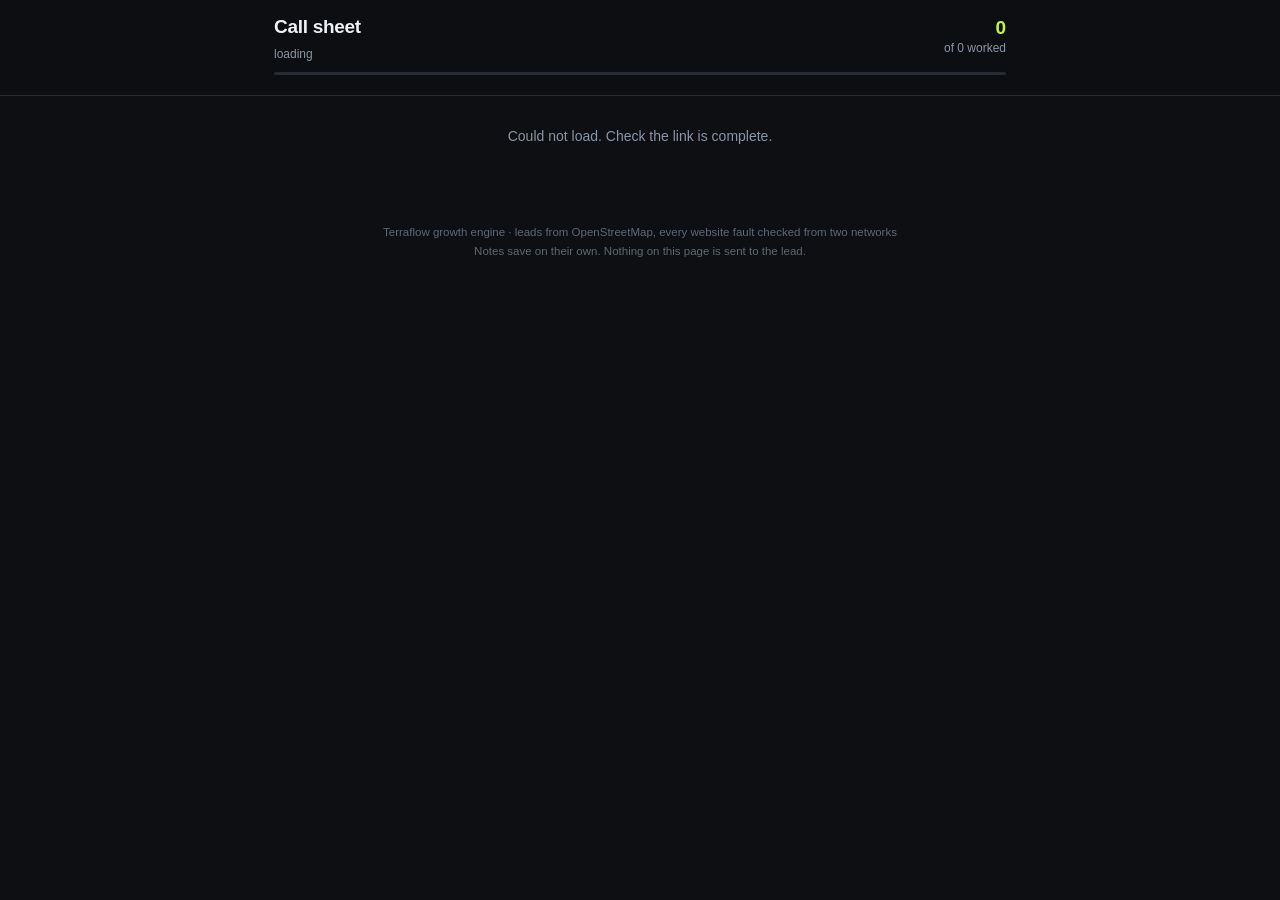
<file: index.html>
<!doctype html>
<html lang="en">
<head>
<meta charset="utf-8">
<meta name="viewport" content="width=device-width, initial-scale=1, viewport-fit=cover">
<meta name="theme-color" content="#0d0f12">
<title>Call sheet — Terraflow</title>
<style>
  *{box-sizing:border-box;-webkit-tap-highlight-color:transparent}
  :root{
    --bg:#0d0f12; --card:#15181d; --card2:#1b1f26; --line:#262b33;
    --ink:#eef1f5; --dim:#8b95a3; --dim2:#5f6875;
    --accent:#c7f04a; --strong:#ff7a59; --medium:#ffc94d; --weak:#6ba8ff;
    --good:#4ade80; --bad:#f87171;
  }
  html,body{margin:0;padding:0;background:var(--bg);color:var(--ink)}
  body{font:15px/1.5 -apple-system,BlinkMacSystemFont,"Segoe UI",Roboto,Helvetica,Arial,sans-serif;
       padding-bottom:64px;-webkit-font-smoothing:antialiased}
  .wrap{max-width:760px;margin:0 auto;padding:0 14px}
  header{position:sticky;top:0;z-index:20;background:rgba(13,15,18,.94);
         backdrop-filter:blur(12px);border-bottom:1px solid var(--line)}
  .hrow{display:flex;align-items:center;justify-content:space-between;gap:12px;padding:13px 0 9px}
  h1{font-size:19px;margin:0;font-weight:650;letter-spacing:-.015em}
  .today{display:inline-block;vertical-align:2px;margin-left:8px;font-size:10px;font-weight:700;
         letter-spacing:.08em;text-transform:uppercase;padding:3px 7px;border-radius:5px;
         background:var(--accent);color:#0d0f12}
  .old{background:#3a2f14;color:var(--medium)}
  .sub{font-size:12px;color:var(--dim);margin-top:3px}
  .count{font-size:12px;color:var(--dim);white-space:nowrap;text-align:right}
  .count b{color:var(--accent);font-size:19px;display:block;line-height:1.1}
  .bar{height:3px;background:var(--line);border-radius:3px;overflow:hidden;margin-bottom:10px}
  .bar i{display:block;height:100%;background:var(--accent);width:0;transition:width .3s}
  .chips{display:flex;gap:6px;overflow-x:auto;padding-bottom:10px;scrollbar-width:none}
  .chips::-webkit-scrollbar{display:none}
  .chip{flex:0 0 auto;border:1px solid var(--line);background:transparent;color:var(--dim);
        padding:6px 12px;border-radius:99px;font-size:12.5px;cursor:pointer;font-family:inherit}
  .chip.on{background:var(--accent);border-color:var(--accent);color:#0d0f12;font-weight:600}
  h2.sec{font-size:12px;text-transform:uppercase;letter-spacing:.09em;color:var(--dim2);
         margin:24px 0 10px;font-weight:600}
  .card{background:var(--card);border:1px solid var(--line);border-radius:14px;
        padding:14px;margin-bottom:10px}
  .card.done{opacity:.5}
  .card.win{border-color:var(--good)}
  .top{display:flex;gap:10px;align-items:flex-start}
  .num{flex:0 0 26px;height:26px;border-radius:8px;background:var(--card2);color:var(--dim);
       font-size:12px;font-weight:600;display:grid;place-items:center;margin-top:1px}
  .nm{font-size:16px;font-weight:600;letter-spacing:-.01em}
  .meta{font-size:12px;color:var(--dim);margin-top:3px}
  .warn{color:var(--medium)}
  .tag{display:inline-block;font-size:10.5px;font-weight:700;letter-spacing:.06em;
       text-transform:uppercase;padding:3px 7px;border-radius:5px;margin-top:8px}
  .t-strong{background:rgba(255,122,89,.16);color:var(--strong)}
  .t-medium{background:rgba(255,201,77,.16);color:var(--medium)}
  .t-weak{background:rgba(107,168,255,.16);color:var(--weak)}
  .why{list-style:none;margin:9px 0 0;padding:0}
  .why li{font-size:13.5px;color:#c3ccd8;padding-left:15px;position:relative;margin-bottom:4px}
  .why li:before{content:"";position:absolute;left:2px;top:8px;width:4px;height:4px;
                 border-radius:50%;background:var(--dim2)}
  .res{margin-top:11px;padding:10px 12px;background:#11141a;border:1px solid var(--line);
       border-radius:10px}
  .res b{display:block;font-size:10.5px;text-transform:uppercase;letter-spacing:.08em;
         color:var(--dim2);margin-bottom:6px;font-weight:700}
  .res div{font-size:13px;color:#aab4c2;margin-bottom:3px}
  .res div.hot{color:var(--accent)}
  .res div.name{color:var(--ink);font-weight:600}
  .acts{display:flex;gap:7px;margin-top:12px;flex-wrap:wrap}
  .btn{flex:1 1 auto;min-width:78px;text-align:center;text-decoration:none;font-size:13px;
       font-weight:600;padding:10px 8px;border-radius:9px;border:1px solid var(--line);
       background:var(--card2);color:var(--ink)}
  .btn.pri{background:var(--accent);border-color:var(--accent);color:#0d0f12}
  .btn.wa{background:rgba(37,211,102,.14);border-color:rgba(37,211,102,.3);color:#25d366}
  .btn.li{background:rgba(10,102,194,.16);border-color:rgba(10,102,194,.35);color:#6aa9e9}
  .btn.ig{background:rgba(225,48,108,.14);border-color:rgba(225,48,108,.32);color:#e97ba6}
  .pills{display:flex;gap:6px;flex-wrap:wrap;margin-top:11px;
         padding-top:11px;border-top:1px solid var(--line)}
  .pill{border:1px solid var(--line);background:transparent;color:var(--dim);font-size:12px;
        padding:6px 11px;border-radius:99px;cursor:pointer;font-family:inherit}
  .pill.on{background:#2b323c;color:var(--ink);border-color:#3a424e}
  .pill.on[data-s=interested],.pill.on[data-s=meeting]{background:var(--good);color:#08120b;
        border-color:var(--good);font-weight:600}
  .pill.on[data-s=not_interested],.pill.on[data-s=wrong_number]{background:#3a2426;
        color:var(--bad);border-color:#4a2c2f}
  .pill.on[data-s=callback]{background:var(--medium);color:#231a02;border-color:var(--medium);font-weight:600}
  .when{margin-top:10px;font-size:12.5px;color:var(--dim);display:flex;align-items:center;gap:8px}
  input[type=date]{background:#0f1216;border:1px solid var(--line);border-radius:8px;
       color:var(--ink);padding:6px 9px;font:13px inherit}
  textarea{width:100%;margin-top:9px;background:#0f1216;border:1px solid var(--line);
           border-radius:9px;color:var(--ink);font:14px/1.45 inherit;padding:10px;resize:vertical;
           min-height:44px}
  textarea:focus,input:focus{outline:none;border-color:#3a424e}
  .save{font-size:11px;color:var(--dim2);height:14px;margin-top:3px}
  .save.ok{color:var(--good)}
  .empty{color:var(--dim);font-size:14px;padding:30px 0;text-align:center}
  .foot{color:var(--dim2);font-size:11.5px;text-align:center;padding:26px 0 10px;line-height:1.7}
  .nav{display:flex;gap:8px;justify-content:center;padding:6px 0 14px;flex-wrap:wrap}
  .nav a{color:var(--dim);font-size:12px;text-decoration:none;border:1px solid var(--line);
         padding:5px 11px;border-radius:8px}
  .nav a.on{border-color:var(--accent);color:var(--accent)}
</style>
</head>
<body>
<header><div class="wrap">
  <div class="hrow">
    <div><h1 id="ttl">Call sheet</h1><div class="sub" id="sub">loading</div></div>
    <div class="count"><b id="cdone">0</b><span id="ctot">of 0 worked</span></div>
  </div>
  <div class="bar"><i id="prog"></i></div>
  <div class="chips" id="chips"></div>
</div></header>

<div class="wrap"><div id="body"><div class="empty">Loading…</div></div>
  <div class="nav" id="nav"></div>
  <div class="foot">Terraflow growth engine · leads from OpenStreetMap, every website fault checked from two networks<br>
  Notes save on their own. Nothing on this page is sent to the lead.</div>
</div>

<script>
var API = "https://zyrjljjzzijtbksebxcl.supabase.co/functions/v1/call-sheet";
var K = new URLSearchParams(location.search).get("k") || "";
var D = new URLSearchParams(location.search).get("d") || "";
var STATES = [
  ["no_answer","No answer"],["callback","Call back"],["interested","Interested"],
  ["meeting","Meeting"],["not_interested","No"],["wrong_number","Bad number"]
];
var DONE = {no_answer:1,interested:1,meeting:1,not_interested:1,wrong_number:1,dnc:1};
var data = null, filter = "all";

function el(tag, cls, txt){
  var n = document.createElement(tag);
  if (cls) n.className = cls;
  if (txt != null) n.textContent = txt;
  return n;
}

function load(){
  fetch(API + "?k=" + encodeURIComponent(K) + "&d=" + encodeURIComponent(D) + "&data=1")
    .then(function(r){ return r.json(); })
    .then(function(j){ data = j; render(); })
    .catch(function(){
      document.getElementById("body").innerHTML =
        '<div class="empty">Could not load. Check the link is complete.</div>';
    });
}

function save(task, patch, note){
  var body = Object.assign({task_id: task.task_id}, patch);
  return fetch(API + "?k=" + encodeURIComponent(K), {
    method: "POST",
    headers: {"content-type": "application/json"},
    body: JSON.stringify(body)
  }).then(function(r){
    if (!r.ok) throw new Error("save failed");
    if (note){ note.textContent = "Saved"; note.className = "save ok";
      setTimeout(function(){ note.textContent = ""; note.className = "save"; }, 1600); }
    return true;
  }).catch(function(){
    if (note){ note.textContent = "Not saved — try again"; note.className = "save"; }
  });
}

// Everything here was read off the lead's own homepage or the public domain register, so it is
// all checkable in seconds. Anything the scanner did not find is simply left out.
function research(p){
  var pr = p.profile || {}, out = [];
  if (p.first_name) out.push(["name", "Ask for " + p.first_name]);
  if (pr.title) out.push(["", "They call themselves “" + pr.title + "”"]);
  else if (pr.description) out.push(["", pr.description]);
  if (pr.platform) out.push(["", "Site is built on " + pr.platform]);
  if (pr.domain_age && pr.domain_age.years >= 1)
    out.push(["", "They have owned this domain since " + String(pr.domain_age.registered).slice(0,4) +
                  ", " + pr.domain_age.years + " years"]);
  var tr = pr.tracking || {};
  if (tr.meta_pixel) out.push(["hot", "Running a Meta pixel — already spending on ads"]);
  else if (tr.tiktok_pixel || tr.snap_pixel) out.push(["hot", "Running social ad tracking — already spending on ads"]);
  else if (tr.google_analytics || tr.google_tag_manager) out.push(["", "Measures traffic with Google Analytics"]);
  var so = pr.socials || {};
  if (so.instagram) out.push(["", "Instagram @" + so.instagram]);
  if (pr.tools && pr.tools.length) out.push(["", "Also uses " + pr.tools.join(", ")]);
  if (p.email) out.push(["", p.email]);
  return out;
}

function card(t){
  var p = t.payload || {};
  var c = el("div", "card" + (DONE[t.status] ? " done" : "") +
    (t.status === "interested" || t.status === "meeting" ? " win" : ""));

  var top = el("div", "top");
  top.appendChild(el("div", "num", String(t.rank || "•")));
  var mid = el("div"); mid.style.flex = "1"; mid.style.minWidth = "0";
  mid.appendChild(el("div", "nm", p.name || "Unnamed"));

  var num = p.phone_e164 || p.phone_raw || "";
  var bits = [];
  if (p.category) bits.push(String(p.category).replace(/_/g, " "));
  else if (p.industry) bits.push(p.industry);
  if (num) bits.push(num);
  if (p.phone_kind === "mobile") bits.push("mobile, likely the owner");
  if (p.domain) bits.push(p.domain);
  mid.appendChild(el("div", "meta", bits.join(" · ")));

  // Things that change how he should treat the number, so they get their own line.
  var flags = [];
  if (p.phone_area && p.phone_area !== "Dubai") flags.push("This is a " + p.phone_area + " number, not Dubai");
  if (p.phone_kind === "tollfree") flags.push("600/800 number — a call centre, not the owner");
  if (p.phone_kind === "none") flags.push("No phone listed — try LinkedIn");
  if (p.phone_kind === "other" && p.phone_raw) flags.push("Number is oddly formatted; dial it as shown");
  if (flags.length) mid.appendChild(el("div", "meta warn", flags.join(" · ")));

  if (p.hook && p.hook !== "none"){
    var lbl = p.dead_site ? "Website is down" :
              p.hook === "strong" ? "Website is badly broken" :
              p.hook === "medium" ? "Website is weak" : "Minor website issues";
    mid.appendChild(el("span", "tag t-" + p.hook, lbl));
  }

  var reasons = (p.findings || []).slice(0, 3);
  if (reasons.length){
    var ul = el("ul", "why");
    reasons.forEach(function(f){ ul.appendChild(el("li", null, f.reason || f)); });
    mid.appendChild(ul);
  }
  top.appendChild(mid);
  c.appendChild(top);

  var facts = research(p);
  if (facts.length){
    var box = el("div", "res");
    box.appendChild(el("b", null, "Before you call"));
    facts.forEach(function(f){ box.appendChild(el("div", f[0], f[1])); });
    c.appendChild(box);
  }

  var acts = el("div", "acts");
  function link(cls, label, href){
    var a = el("a", "btn " + cls, label);
    a.href = href; a.target = "_blank"; a.rel = "noopener";
    acts.appendChild(a);
  }
  if (num) link("pri", "Call", "tel:" + String(num).replace(/[^0-9+]/g, ""));
  if (p.phone_kind === "mobile" && p.phone_e164)
    link("wa", "WhatsApp", "https://wa.me/" + p.phone_e164.replace("+", ""));
  if (p.domain) link("", "Site", "https://" + p.domain);
  var ig = (p.profile || {}).socials && p.profile.socials.instagram;
  if (ig) link("ig", "Instagram", "https://instagram.com/" + ig);
  link("li", "LinkedIn", "https://www.linkedin.com/search/results/all/?keywords=" +
    encodeURIComponent(p.name || ""));
  c.appendChild(acts);

  var pills = el("div", "pills");
  STATES.forEach(function(s){
    var b = el("button", "pill" + (t.status === s[0] ? " on" : ""), s[1]);
    b.setAttribute("data-s", s[0]);
    b.onclick = function(){
      var next = (t.status === s[0]) ? "todo" : s[0];
      t.status = next;
      if (next !== "callback") t.callback_on = null;
      save(t, {status: next});
      render();
    };
    pills.appendChild(b);
  });
  c.appendChild(pills);

  // A call back with no date never comes back up, so ask for one the moment he picks it.
  if (t.status === "callback"){
    var when = el("div", "when");
    when.appendChild(el("span", null, "Bring this back on"));
    var inp = document.createElement("input");
    inp.type = "date";
    inp.value = t.callback_on || "";
    inp.min = data && data.today_date ? data.today_date : "";
    inp.onchange = function(){
      t.callback_on = inp.value;
      save(t, {callback_on: inp.value});
    };
    when.appendChild(inp);
    c.appendChild(when);
  }

  var ta = el("textarea");
  ta.placeholder = "What happened on the call…";
  ta.value = t.notes || "";
  var note = el("div", "save");
  var timer = null;
  ta.oninput = function(){
    t.notes = ta.value;
    clearTimeout(timer);
    note.textContent = "…";
    timer = setTimeout(function(){ save(t, {notes: ta.value}, note); }, 900);
  };
  ta.onblur = function(){ clearTimeout(timer); save(t, {notes: ta.value}, note); };
  c.appendChild(ta);
  c.appendChild(note);
  return c;
}

function render(){
  if (!data) return;

  // Every day is a different list, so the date is the headline, not a footnote.
  var h1 = document.getElementById("ttl");
  h1.textContent = data.heading || "Call sheet";
  var badge = el("span", "today" + (data.is_today ? "" : " old"),
                 data.is_today ? "Today" : "Earlier list");
  h1.appendChild(badge);
  document.title = "Call sheet · " + (data.short || "");
  document.getElementById("sub").textContent = data.subheading || "";

  var all = (data.followups || []).concat(data.today || []);
  var done = all.filter(function(t){ return DONE[t.status]; }).length;
  document.getElementById("cdone").textContent = String(done);
  document.getElementById("ctot").textContent = "of " + all.length + " worked";
  document.getElementById("prog").style.width =
    (all.length ? Math.round(done / all.length * 100) : 0) + "%";

  var counts = {
    all: all.length,
    todo: all.filter(function(t){ return t.status === "todo"; }).length,
    callback: all.filter(function(t){ return t.status === "callback"; }).length,
    win: all.filter(function(t){ return t.status === "interested" || t.status === "meeting"; }).length
  };
  var chips = document.getElementById("chips");
  chips.innerHTML = "";
  [["all","All " + counts.all],["todo","Not called " + counts.todo],
   ["callback","Call back " + counts.callback],["win","Interested " + counts.win]]
  .forEach(function(f){
    var b = el("button", "chip" + (filter === f[0] ? " on" : ""), f[1]);
    b.onclick = function(){ filter = f[0]; render(); };
    chips.appendChild(b);
  });

  function keep(t){
    if (filter === "all") return true;
    if (filter === "win") return t.status === "interested" || t.status === "meeting";
    return t.status === filter;
  }

  var body = document.getElementById("body");
  body.innerHTML = "";
  var fu = (data.followups || []).filter(keep);
  if (fu.length){
    body.appendChild(el("h2", "sec", "Follow up first (" + fu.length + ")"));
    fu.forEach(function(t){ body.appendChild(card(t)); });
  }
  var td = (data.today || []).filter(keep);
  body.appendChild(el("h2", "sec",
    (data.is_today ? "Today" : data.heading) + " · " + (data.today || []).length + " leads"));
  if (!td.length) body.appendChild(el("div", "empty", "Nothing here."));
  td.forEach(function(t){ body.appendChild(card(t)); });

  var nav = document.getElementById("nav");
  nav.innerHTML = "";
  (data.days || []).forEach(function(d){
    var a = el("a", d.date === data.date ? "on" : null, d.label);
    a.href = "?k=" + encodeURIComponent(K) + "&d=" + d.date;
    nav.appendChild(a);
  });
}

load();
</script>
</body>
</html>
</file>
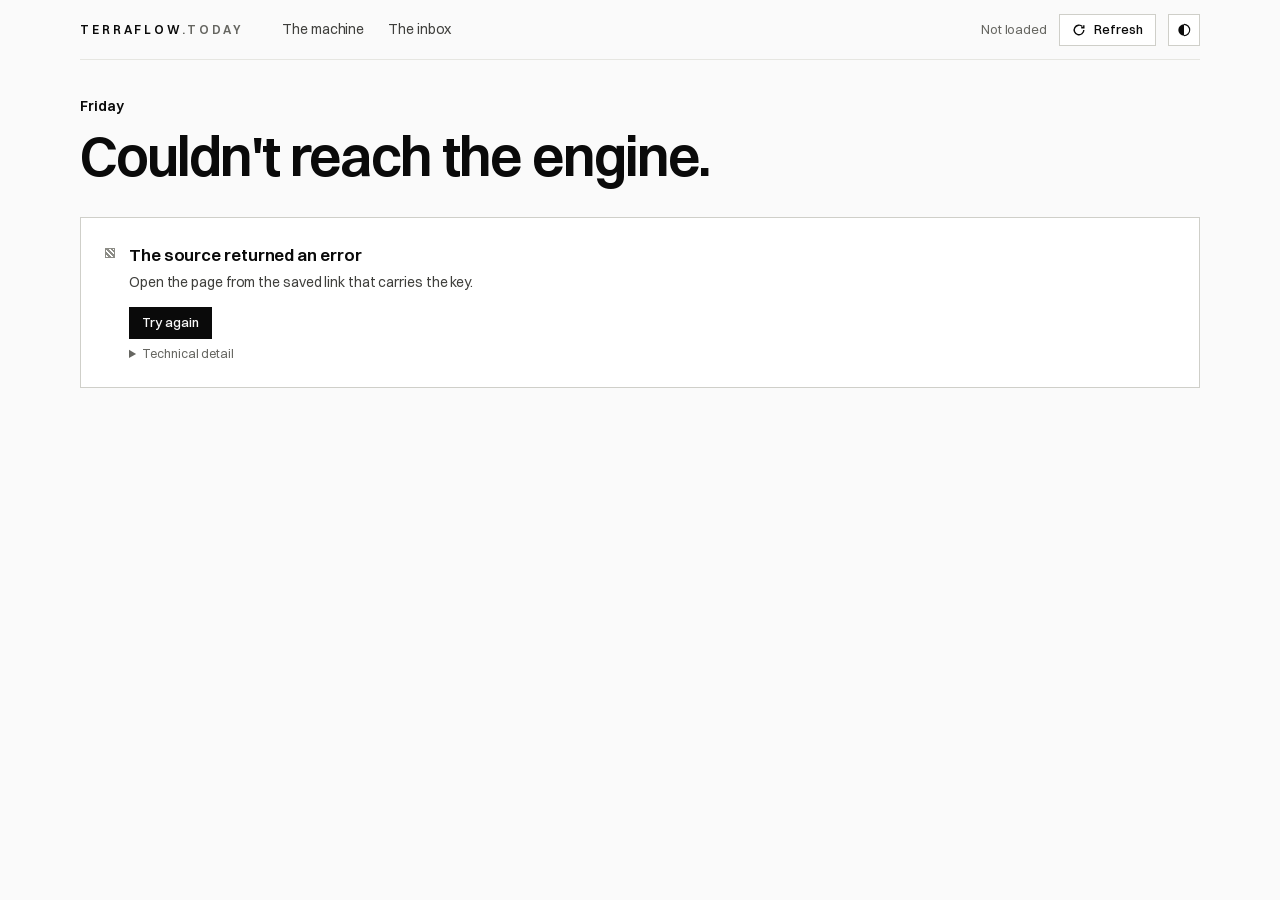
<file: today/index.html>
<!doctype html>
<html lang="en">
<head>
<meta charset="utf-8">
<meta name="viewport" content="width=device-width,initial-scale=1,viewport-fit=cover">
<meta name="robots" content="noindex,nofollow">
<title>Terraflow Today</title>
<link rel="icon" href="data:image/svg+xml,<svg xmlns='http://www.w3.org/2000/svg' viewBox='0 0 100 100'><rect width='100' height='100' fill='%230A0A0A'/><rect x='30' y='30' width='40' height='40' fill='%23FAFAFA'/></svg>">
<!-- Switzer, embedded (switzer.css holds the woff2 faces) so the page never waits on a font CDN. -->
<link rel="stylesheet" href="switzer.css">
<style>
/* Terraflow Today.
   Brand: Switzer only, Onyx and Moon, square corners, tight tracking on display type.
   The interface itself carries no colour. Colour only ever means status, one vocabulary:
     needs you (ocean)  broken (red)  watch (amber)  fine (green)  couldn't read (hatched grey)
   Numbers are always tabular. Every ink pair below clears WCAG AA on its surface. */
:root{
  --bg:#FAFAFA; --panel:#FFFFFF; --ink:#0A0A0A; --ink2:#3F3F3C; --ink3:#666661;
  --line:#E6E6E1; --line2:#CFCFC9; --wash:#F0F0EC; --bar:#0A0A0A; --bar-dim:#C4C4BE; --bar-hi:#0A0A0A;
  --act:#0099FF; --act-t:#006FC0; --bad:#D12E2E; --bad-t:#B42020; --warn:#D99A00; --warn-t:#8A5F00;
  --ok:#14934A; --ok-t:#0E7A3C; --unk:#8C8C86;
  --sans:Switzer,"Helvetica Neue",Helvetica,Arial,sans-serif;
  --gut:40px; --max:1200px;
  color-scheme:light;
}
@media (prefers-color-scheme:dark){
  :root:not([data-theme="light"]){
    --bg:#0A0A0A; --panel:#121211; --ink:#FAFAFA; --ink2:#C9C9C3; --ink3:#9C9C95;
    --line:#232321; --line2:#383835; --wash:#1A1A18; --bar:#FAFAFA; --bar-dim:#4A4A46;
    --act:#33ADFF; --act-t:#5CBEFF; --bad:#F05A5A; --bad-t:#FF7A7A; --warn:#F2B53A; --warn-t:#F2B53A;
    --ok:#3CC46E; --ok-t:#5AD487; --unk:#85857E;
    color-scheme:dark;
  }
}
:root[data-theme="dark"]{
  --bg:#0A0A0A; --panel:#121211; --ink:#FAFAFA; --ink2:#C9C9C3; --ink3:#9C9C95;
  --line:#232321; --line2:#383835; --wash:#1A1A18; --bar:#FAFAFA; --bar-dim:#4A4A46;
  --act:#33ADFF; --act-t:#5CBEFF; --bad:#F05A5A; --bad-t:#FF7A7A; --warn:#F2B53A; --warn-t:#F2B53A;
  --ok:#3CC46E; --ok-t:#5AD487; --unk:#85857E;
  color-scheme:dark;
}
*{box-sizing:border-box}
html{-webkit-text-size-adjust:100%}
body{margin:0;background:var(--bg);color:var(--ink);font:400 15px/1.5 var(--sans);letter-spacing:-.006em;
  -webkit-font-smoothing:antialiased;font-feature-settings:"tnum" 1}
a{color:inherit}
button,input{font:inherit;color:inherit}
button{background:none;border:0;padding:0;cursor:pointer}
:focus-visible{outline:2px solid var(--act);outline-offset:2px}
.wrap{max-width:var(--max);margin:0 auto;padding:0 var(--gut)}
.n{font-variant-numeric:tabular-nums lining-nums;font-feature-settings:"tnum" 1,"lnum" 1}
.sr{position:absolute;width:1px;height:1px;overflow:hidden;clip:rect(0 0 0 0);white-space:nowrap}
[hidden]{display:none!important}

/* ---------------------------------------------------------------- top bar */
.top{display:flex;align-items:center;gap:20px;height:60px;border-bottom:1px solid var(--line)}
.mark{font-weight:600;letter-spacing:.24em;font-size:12px;text-transform:uppercase;white-space:nowrap}
.mark span{color:var(--ink3)}
.top nav{display:flex;gap:4px;align-items:center;margin-left:8px}
.top nav a{text-decoration:none;color:var(--ink2);font-size:14px;padding:6px 10px}
.top nav a:hover{color:var(--ink);background:var(--wash)}
.fresh{margin-left:auto;display:flex;align-items:center;gap:12px;font-size:13px;color:var(--ink3);white-space:nowrap}
.fresh .when b{font-weight:500;color:var(--ink2)}
.btn{display:inline-flex;align-items:center;gap:8px;height:32px;padding:0 12px;border:1px solid var(--line2);font-size:13px;font-weight:500;color:var(--ink);background:var(--panel);text-decoration:none;white-space:nowrap}
.btn:hover{border-color:var(--ink)}
.btn[disabled]{cursor:default;opacity:.55}
.btn svg{width:14px;height:14px}
.btn.solid{background:var(--ink);color:var(--bg);border-color:var(--ink)}
.btn.solid:hover{opacity:.88}
.icon{width:32px;padding:0;justify-content:center}
.progress{position:fixed;left:0;top:0;height:2px;background:var(--ink);width:0;z-index:20;transition:width .4s linear}

/* ---------------------------------------------------------------- hero */
.hero{display:grid;grid-template-columns:minmax(0,1fr) auto;gap:8px 40px;align-items:end;padding:36px 0 24px}
.date{font-size:14px;color:var(--ink3);margin:0 0 10px;display:flex;gap:10px;align-items:center;flex-wrap:wrap}
.date b{color:var(--ink);font-weight:600}
.when2{display:none}
.pill{font-size:11px;font-weight:600;letter-spacing:.06em;text-transform:uppercase;border:1px solid var(--line2);padding:2px 7px;color:var(--ink2)}
h1{font-size:clamp(32px,4.4vw,56px);line-height:1.04;font-weight:600;letter-spacing:-.036em;word-spacing:.04em;margin:0}
h1 .soft{color:var(--ink3)}
.healthline{display:flex;align-items:center;gap:10px;font-size:14px;color:var(--ink2);padding:0 0 4px;text-align:right;justify-content:flex-end}
.healthline a{color:var(--ink2);text-underline-offset:3px}

/* ---------------------------------------------------------------- status vocabulary */
.dot{width:10px;height:10px;flex:0 0 10px;display:inline-block}
.dot.act{background:var(--act)} .dot.bad{background:var(--bad)} .dot.warn{background:var(--warn)} .dot.ok{background:var(--ok)}
.dot.unk{background:repeating-linear-gradient(45deg,var(--unk) 0 1.5px,transparent 1.5px 3.5px);box-shadow:inset 0 0 0 1px var(--unk)}
.tag{font-size:12px;font-weight:600;letter-spacing:.02em;white-space:nowrap}
.tag.act{color:var(--act-t)} .tag.bad{color:var(--bad-t)} .tag.warn{color:var(--warn-t)} .tag.ok{color:var(--ok-t)} .tag.unk{color:var(--ink3)}

/* ---------------------------------------------------------------- first screen grid */
.first{display:grid;grid-template-columns:minmax(0,7fr) minmax(0,5fr);gap:40px;border-top:2px solid var(--ink);padding-top:0}
.colhead{display:flex;align-items:baseline;gap:12px;padding:14px 0 12px;border-bottom:1px solid var(--line)}
.colhead h2{font-size:15px;font-weight:600;letter-spacing:-.01em;margin:0}
.colhead .r{margin-left:auto;font-size:13px;color:var(--ink3)}

/* needs you */
.task{display:grid;grid-template-columns:18px minmax(0,1fr) auto;gap:4px 14px;padding:16px 0;border-bottom:1px solid var(--line)}
.task>.dot{margin-top:7px}
.task .t{font-size:17px;font-weight:600;letter-spacing:-.022em;line-height:1.3}
.task .d{font-size:14px;color:var(--ink2);margin-top:3px;max-width:62ch}
.task .meta{grid-column:2/4;font-size:13px;color:var(--ink3)}
.task .go{align-self:start}
.items{list-style:none;margin:8px 0 0;padding:0;font-size:14px}
.items li{display:flex;gap:6px 12px;padding:6px 0;border-top:1px solid var(--line);align-items:baseline;flex-wrap:wrap}
.items .who{font-weight:500;color:var(--ink)}
.items a.who{text-decoration:underline;text-decoration-color:var(--line2);text-underline-offset:3px}
.items a.who:hover{text-decoration-color:var(--ink)}
.items .why{color:var(--ink2)}
.items .when{margin-left:auto;color:var(--ink3);font-size:13px;white-space:nowrap}
.linkish{font-size:13px;color:var(--ink2);text-decoration:underline;text-underline-offset:3px;text-decoration-color:var(--line2);margin-top:6px}
.linkish:hover{color:var(--ink);text-decoration-color:var(--ink)}
.morebar{padding:14px 0;border-bottom:1px solid var(--line)}
.clear{padding:22px 0;border-bottom:1px solid var(--line);font-size:16px;display:flex;gap:12px;align-items:center}
details.tech{margin-top:6px;font-size:12.5px;color:var(--ink3)}
details.tech summary{cursor:pointer;width:max-content}
details.tech div{margin-top:4px;word-break:break-word}

/* yesterday ledger */
.led{display:grid;grid-template-columns:minmax(0,1fr) auto;grid-template-areas:"l n" "c s";gap:2px 16px;padding:14px 0;border-bottom:1px solid var(--line);align-items:end}
.led .l{grid-area:l;font-size:14px;font-weight:500;color:var(--ink);align-self:start;padding-top:4px}
.led .l small{display:block;font-size:13px;font-weight:400;color:var(--ink3)}
.led .big{grid-area:n;font-size:40px;line-height:1;font-weight:500;letter-spacing:-.045em;text-align:right}
.led .big.off{font-size:20px;letter-spacing:-.02em;color:var(--ink3);font-weight:500;padding-bottom:4px}
.led .cmp{grid-area:c;font-size:13px;color:var(--ink2)}
.led .cmp .q{color:var(--ink3)}
.led .spark{grid-area:s;width:140px;height:28px;justify-self:end}
.led .spark svg{display:block;width:140px;height:28px}
.led.err .big{font-size:15px;letter-spacing:0;font-weight:500;color:var(--ink2);display:flex;gap:8px;align-items:center;justify-content:flex-end;padding-bottom:3px}
.quiet{font-size:13px;color:var(--ink3);padding:12px 0 0}

/* ---------------------------------------------------------------- sections below the fold */
section.blk{margin-top:72px}
.sh{display:flex;align-items:baseline;gap:16px;flex-wrap:wrap;border-top:2px solid var(--ink);padding-top:14px;margin-bottom:20px}
.sh h2{font-size:22px;font-weight:600;letter-spacing:-.03em;margin:0}
.sh p{margin:0;font-size:14px;color:var(--ink3);flex-basis:100%}
.sh .r{margin-left:auto;font-size:13px}
/* sending volume against the daily target (29 Oct 2026) */
.vol{display:grid;grid-template-columns:minmax(0,1fr);gap:22px}
.vol .now{display:flex;align-items:baseline;gap:10px;flex-wrap:wrap}
.vol .now b{font-size:40px;line-height:1;font-weight:500;letter-spacing:-.045em}
.vol .now span{font-size:15px;color:var(--ink2)}
.vol .meter{height:8px;background:var(--wash);margin-top:10px;position:relative}
.vol .meter i{position:absolute;left:0;top:0;bottom:0;background:var(--bar)}
.vol .split{font-size:13px;color:var(--ink3);margin-top:8px}
.vol .cells{display:grid;grid-template-columns:repeat(auto-fit,minmax(200px,1fr));gap:0;border-top:1px solid var(--line)}
.vol .cell{padding:14px 16px 14px 0;border-bottom:1px solid var(--line)}
.vol .cell .k{font-size:13px;color:var(--ink3)}
.vol .cell .v{font-size:26px;font-weight:500;letter-spacing:-.035em;margin-top:2px}
.vol .cell .s{font-size:13px;color:var(--ink2);margin-top:2px}

/* trends */
.multi{display:grid;grid-template-columns:repeat(3,minmax(0,1fr));gap:28px 32px}
.chart .ct{display:flex;align-items:baseline;gap:8px;font-size:14px;font-weight:500}
.chart .ct .tot{margin-left:auto;font-size:13px;color:var(--ink3);font-weight:400}
.chart svg{display:block;width:100%;height:110px;margin-top:8px;overflow:visible}
.chart .cerr{height:110px;margin-top:8px;display:flex;gap:10px;align-items:center;font-size:14px;color:var(--ink2);background:var(--wash);padding:0 14px}
.legend{display:flex;gap:18px;flex-wrap:wrap;font-size:13px;color:var(--ink3);margin-top:20px;align-items:center}
.legend span{display:inline-flex;gap:7px;align-items:center}
.legend i{width:10px;height:10px;display:inline-block}
.tip{position:fixed;pointer-events:none;background:var(--ink);color:var(--bg);font-size:13px;line-height:1.35;padding:6px 9px;z-index:30;display:none;white-space:nowrap}

/* tables */
.scroll{overflow-x:auto;-webkit-overflow-scrolling:touch}
table{border-collapse:collapse;width:100%;font-size:14px}
th{font-size:12.5px;font-weight:500;color:var(--ink3);text-align:right;padding:8px 10px;border-bottom:1px solid var(--ink);white-space:nowrap}
td{padding:9px 10px;border-bottom:1px solid var(--line);text-align:right;white-space:nowrap}
th:first-child,td:first-child{text-align:left;padding-left:0;white-space:normal}
td.z{color:var(--ink3)}

/* funnel rail */
.rail{display:grid;grid-template-columns:repeat(6,minmax(0,1fr));border-top:1px solid var(--line);border-bottom:1px solid var(--line)}
.stage{padding:18px 16px 18px 0;position:relative;min-width:0}
.stage+.stage{padding-left:16px;border-left:1px solid var(--line)}
.stage.unit{border-left:2px solid var(--ink)}
.stage .sl{font-size:13px;color:var(--ink2);font-weight:500;min-height:2.6em;line-height:1.3}
.stage .sn{font-size:clamp(26px,2.6vw,36px);font-weight:500;letter-spacing:-.045em;line-height:1.05;margin-top:6px}
.stage .su{font-size:12.5px;color:var(--ink3);margin-top:2px}
.stage .conv{font-size:12.5px;color:var(--ink2);margin-top:12px;padding-top:8px;border-top:1px dashed var(--line2)}
.stage .conv.none{color:var(--ink3)}
.railnote{font-size:14px;color:var(--ink2);margin-top:14px;max-width:80ch}

/* disclosure */
details.disc{border-top:1px solid var(--line);border-bottom:1px solid var(--line)}
details.disc>summary{list-style:none;cursor:pointer;display:flex;gap:16px;align-items:baseline;padding:16px 0;flex-wrap:wrap}
details.disc>summary::-webkit-details-marker{display:none}
details.disc>summary .chev{width:12px;height:12px;flex:0 0 12px;transition:transform .15s;align-self:center}
details.disc[open]>summary .chev{transform:rotate(90deg)}
details.disc>summary b{font-weight:600;font-size:15px}
details.disc>summary span{color:var(--ink2);font-size:14px}
details.disc>summary .r{margin-left:auto;color:var(--ink3);font-size:13px}
details.disc .hide,details.disc[open] .show{display:none}
details.disc[open] .hide{display:inline}
.disc .inner{padding:0 0 20px}
.seg{display:inline-flex;border:1px solid var(--line2);margin-bottom:14px}
.seg button{padding:6px 12px;font-size:13px;color:var(--ink2);white-space:nowrap}
#dpick{display:flex;flex-wrap:wrap}
.seg button[aria-pressed="true"]{background:var(--ink);color:var(--bg)}

/* explorer */
.ex{display:grid;grid-template-columns:minmax(0,1fr) 340px;gap:40px;align-items:start}
.search{display:flex;align-items:center;gap:10px;border:1px solid var(--line2);background:var(--panel);height:44px;padding:0 14px;margin-bottom:8px}
.search:focus-within{border-color:var(--ink)}
.search svg{width:16px;height:16px;color:var(--ink3);flex:0 0 16px}
.search input{border:0;outline:0;background:transparent;flex:1;font-size:15px;min-width:0}
.howto{font-size:13px;color:var(--ink3);margin:0 0 6px;display:flex;gap:16px;flex-wrap:wrap;align-items:center}
.howto i{display:inline-flex;align-items:center;gap:6px;font-style:normal}
.grp{display:grid;grid-template-columns:150px minmax(0,1fr);gap:8px 16px;padding:12px 0;border-bottom:1px solid var(--line);align-items:start}
.grp h3{font-size:13px;font-weight:600;margin:0;color:var(--ink);padding-top:7px}
.chips{display:flex;flex-wrap:wrap;gap:6px}
.chip{display:inline-flex;align-items:center;gap:8px;height:32px;padding:0 10px;border:1px solid var(--line2);background:var(--panel);font-size:13.5px;color:var(--ink);max-width:100%}
.chip:hover{border-color:var(--ink)}
.chip .lab{overflow:hidden;text-overflow:ellipsis;white-space:nowrap}
.chip .c{font-size:12.5px;color:var(--ink3)}
.chip .mk{width:12px;height:12px;flex:0 0 12px;display:none}
.chip[data-s="must"]{background:var(--ink);color:var(--bg);border-color:var(--ink)}
.chip[data-s="must"] .c{color:var(--bg);opacity:.7}
.chip[data-s="not"]{border-color:var(--ink);border-style:dashed}
.chip[data-s="not"] .lab{text-decoration:line-through;text-decoration-thickness:1.5px}
.chip[data-s="must"] .mk.plus,.chip[data-s="not"] .mk.minus{display:block}
.chip.more{color:var(--ink2);border-style:dashed}
.nomatch{font-size:14px;color:var(--ink3);padding:16px 0}
.result{position:sticky;top:20px;border:1px solid var(--ink);background:var(--panel);padding:20px}
.result .rn{font-size:56px;font-weight:500;letter-spacing:-.05em;line-height:1}
.result .ro{font-size:14px;color:var(--ink3);margin-top:6px}
.result .active{display:flex;flex-wrap:wrap;gap:6px;margin-top:14px}
.result .active button{font-size:12.5px;border:1px solid var(--line2);padding:3px 8px;display:inline-flex;gap:6px;align-items:center}
.result .active button:hover{border-color:var(--ink)}
.result .active button.neg{text-decoration:line-through}
.result h4{font-size:12.5px;font-weight:500;color:var(--ink3);margin:18px 0 4px}
.result ul{list-style:none;padding:0;margin:0;font-size:14px}
.result li{padding:6px 0;border-top:1px solid var(--line);display:flex;gap:10px}
.result li span{margin-left:auto;color:var(--ink3);font-size:13px;white-space:nowrap}
.result .reset{margin-top:14px}

footer{margin:80px 0 0;padding:18px 0 48px;border-top:1px solid var(--line);font-size:13px;color:var(--ink3);line-height:1.6;display:flex;gap:24px;flex-wrap:wrap}
footer p{margin:0;max-width:70ch}

/* failure panel */
.down{border:1px solid var(--line2);background:var(--panel);padding:24px;margin-top:8px;display:flex;gap:14px;align-items:flex-start}
.down .t{font-size:17px;font-weight:600}
.down .d{font-size:14px;color:var(--ink2);margin:4px 0 14px}
.banner{display:flex;gap:10px;align-items:center;font-size:14px;color:var(--ink2);background:var(--wash);padding:10px 14px;margin:0 0 16px}

/* skeleton */
.sk{background:var(--wash);position:relative;overflow:hidden}
.sk::after{content:"";position:absolute;inset:0;transform:translateX(-100%);background:linear-gradient(90deg,transparent,rgba(127,127,127,.12),transparent);animation:sh 1.4s infinite}
@keyframes sh{to{transform:translateX(100%)}}
@media (prefers-reduced-motion:reduce){.sk::after{animation:none} .progress{transition:none} details.disc>summary .chev{transition:none}}

/* ---------------------------------------------------------------- scoreboard strip */
.score{display:grid;grid-template-columns:auto repeat(3,minmax(0,auto)) minmax(0,1fr);align-items:stretch;border-top:1px solid var(--line);margin:0 0 0}
.score .lbl{font-size:12px;font-weight:600;letter-spacing:.06em;text-transform:uppercase;color:var(--ink3);padding:14px 20px 14px 0;align-self:center}
.score .sc{display:flex;align-items:baseline;gap:8px;padding:12px 22px;border-left:1px solid var(--line);text-align:left}
.score .sc b{font-size:24px;font-weight:500;letter-spacing:-.04em;line-height:1}
.score .sc span{font-size:13.5px;color:var(--ink2)}
.score .sc i{font-style:normal;font-size:12.5px;color:var(--ink3)}
.score .hl{display:flex;align-items:center;justify-content:flex-end;gap:10px;font-size:14px;color:var(--ink2);padding:12px 0 12px 22px;border-left:1px solid var(--line);text-align:right}

/* ---------------------------------------------------------------- click-into */
[data-open]{cursor:pointer}
.hit{transition:background-color .12s}
.hit:hover{background:var(--wash)}
/* Hover wash reaches 12px past the text without moving the row's edges or rules. */
.led.hit:hover{box-shadow:-12px 0 0 var(--wash),12px 0 0 var(--wash)}
.chev2{width:12px;height:12px;color:var(--ink3);opacity:0;transition:opacity .12s;flex:0 0 12px}
.hit:hover .chev2,.hit:focus-visible .chev2{opacity:1}
.chart.hit{margin:-10px;padding:10px}
.score .sc.hit:hover,.score .hl.hit:hover{background:var(--wash)}
.t-open{display:inline-flex;gap:8px;align-items:center;text-align:left}
.t-open:hover .t{text-decoration:underline;text-underline-offset:4px;text-decoration-thickness:1px;text-decoration-color:var(--line2)}

/* side panel */
.scrim{position:fixed;inset:0;background:rgba(10,10,10,.34);z-index:40;opacity:0;pointer-events:none;transition:opacity .18s}
.scrim.on{opacity:1;pointer-events:auto}
.drawer{position:fixed;top:0;right:0;bottom:0;width:min(600px,100vw);background:var(--panel);border-left:1px solid var(--line2);z-index:41;
  transform:translateX(102%);transition:transform .24s cubic-bezier(.2,.8,.2,1);display:flex;flex-direction:column;visibility:hidden}
.drawer.on{transform:none;visibility:visible}
.dhead{display:flex;align-items:center;gap:8px;height:56px;padding:0 16px 0 24px;border-bottom:1px solid var(--line);flex:0 0 auto}
.dhead .crumb{font-size:13px;color:var(--ink3);overflow:hidden;text-overflow:ellipsis;white-space:nowrap}
.dhead .sp{margin-left:auto}
.dbody{overflow:auto;padding:28px 24px 64px;flex:1;overscroll-behavior:contain}
.dk{font-size:12px;letter-spacing:.06em;text-transform:uppercase;color:var(--ink3);font-weight:600;display:flex;gap:8px;align-items:center}
.dtitle{font-size:28px;font-weight:600;letter-spacing:-.032em;line-height:1.12;margin:8px 0 0}
.dbig{font-size:64px;font-weight:500;letter-spacing:-.05em;line-height:1;margin:22px 0 6px}
.dsub{font-size:14.5px;color:var(--ink2);max-width:60ch}
.dsec{margin-top:32px}
.dsec>h3{font-size:12px;font-weight:600;color:var(--ink3);margin:0 0 10px;letter-spacing:.06em;text-transform:uppercase;display:flex;gap:10px;align-items:baseline}
.dsec>h3 .r{margin-left:auto;text-transform:none;letter-spacing:0;font-weight:400}
.dsec>p{margin:0 0 8px;font-size:15px;color:var(--ink2);max-width:62ch}
.facts{display:grid;grid-template-columns:220px minmax(0,1fr);font-size:14px;margin:0}
.facts dt,.facts dd{padding:9px 0;border-top:1px solid var(--line);margin:0}
.facts dt{color:var(--ink3)}
.facts dd{color:var(--ink)}
.plist{list-style:none;margin:0;padding:0;font-size:14px}
.plist li{display:grid;grid-template-columns:minmax(0,1fr) auto;gap:2px 16px;padding:10px 0;border-top:1px solid var(--line)}
.plist .nm{font-weight:500}
.plist .nm a{text-decoration:underline;text-underline-offset:3px;text-decoration-color:var(--line2)}
.plist .sub{grid-column:1;color:var(--ink2);font-size:13.5px}
.plist .qt{grid-column:1/3;color:var(--ink2);font-size:13.5px;border-left:2px solid var(--line2);padding:2px 0 2px 10px;margin-top:4px;white-space:pre-wrap;word-break:break-word}
.plist .rt{grid-row:1;grid-column:2;color:var(--ink3);font-size:13px;white-space:nowrap;text-align:right}
.plist .tg{font-size:12px;font-weight:600;margin-left:8px}
.jlist{list-style:none;margin:0;padding:0}
.jrow{display:grid;grid-template-columns:18px minmax(0,1fr) auto 12px;gap:2px 12px;align-items:start;padding:11px 12px;margin:0 -12px;border-top:1px solid var(--line);width:calc(100% + 24px);text-align:left}
.jrow>.dot{margin-top:6px}
.jrow .jl{font-size:14.5px;font-weight:500}
.jrow .jb{font-size:13px;color:var(--ink2);grid-column:2}
.jrow .jw{font-size:13px;color:var(--ink3);white-space:nowrap;text-align:right;grid-row:1;grid-column:3}
.jrow .chev2{grid-row:1;grid-column:4;margin-top:4px}
.dot.off{background:transparent;box-shadow:inset 0 0 0 1.5px var(--ink3)}
.loading{color:var(--ink3);font-size:14px;padding:12px 0}
.err{display:flex;gap:10px;align-items:center;font-size:14px;color:var(--ink2);background:var(--wash);padding:12px 14px}
.mini svg{display:block;width:100%;height:90px}

/* the machine, on the page */
.mstage{display:grid;grid-template-columns:200px minmax(0,1fr);gap:0 32px;border-top:1px solid var(--line)}
.mstage:last-child{border-bottom:1px solid var(--line)}
.mstage h3{font-size:15px;font-weight:600;margin:0;letter-spacing:-.01em;padding-top:12px}
.mstage .mb{font-size:13px;color:var(--ink3);margin:2px 0 8px}
.mstage .jlist{display:grid;grid-template-columns:repeat(2,minmax(0,1fr));column-gap:32px}
.mstage .jlist li:nth-child(-n+2) .jrow{border-top:0}
.mstage .jb{display:-webkit-box;-webkit-line-clamp:2;-webkit-box-orient:vertical;overflow:hidden}

/* ---------------------------------------------------------------- responsive */
@media (max-width:1100px){
  .multi{grid-template-columns:repeat(2,minmax(0,1fr))}
  .rail{grid-template-columns:repeat(3,minmax(0,1fr))}
  .stage:nth-child(4){border-left:2px solid var(--ink);padding-left:16px}
  .stage:nth-child(n+4){border-top:1px solid var(--line)}
  .ex{grid-template-columns:minmax(0,1fr) 300px;gap:28px}
  .mstage{grid-template-columns:150px minmax(0,1fr);gap:0 20px}
  .score{grid-template-columns:repeat(3,minmax(0,1fr))}
  .score .lbl{grid-column:1/-1;padding:12px 0 0}
  .score .sc:first-of-type{border-left:0;padding-left:0}
  .score .hl{grid-column:1/-1;justify-content:flex-start;text-align:left;border-left:0;border-top:1px solid var(--line);padding-left:0}
}
@media (max-width:900px){
  :root{--gut:24px}
  .first{grid-template-columns:1fr;gap:28px;border-top:0}
  .first>div{border-top:2px solid var(--ink)}
  .hero{grid-template-columns:1fr}
  .healthline{justify-content:flex-start;text-align:left}
  .ex{grid-template-columns:1fr}
  .result{position:static;order:-1}
}
@media (max-width:600px){
  :root{--gut:16px}
  body{font-size:15px}
  .top{height:auto;padding:12px 0;flex-wrap:wrap;gap:8px 12px}
  .top nav{margin-left:-10px;order:3;width:100%}
  .fresh .when{display:none}
  .when2{display:inline;margin-left:auto;font-size:13px}
  .hero{padding:24px 0 20px}
  .task{grid-template-columns:14px minmax(0,1fr);gap:4px 12px}
  .task .go{grid-column:2;justify-self:start;margin-top:8px}
  .task>.dot{margin-top:6px}
  .led .big{font-size:34px}
  .led .spark,.led .spark svg{width:110px}
  .multi{grid-template-columns:1fr}
  .rail{grid-template-columns:repeat(2,minmax(0,1fr))}
  .stage,.stage+.stage{padding:14px 12px 14px 0;border-left:0}
  .stage:nth-child(even){padding-left:12px;border-left:1px solid var(--line)}
  .stage:nth-child(4){border-left:1px solid var(--line);padding-left:12px}
  .stage:nth-child(n+3){border-top:1px solid var(--line)}
  .stage.unit{border-left:0}
  section.blk{margin-top:56px}
  .result .rn{font-size:44px}
  .grp{grid-template-columns:1fr}
  .grp h3{padding-top:0}
  .items .when{margin-left:0}
  .mstage{grid-template-columns:1fr}
  .mstage .jlist{grid-template-columns:1fr}
  .mstage .jlist li:nth-child(2) .jrow{border-top:1px solid var(--line)}
  .score .sc{flex-direction:column;gap:2px;padding:10px 12px}
  .score .sc b{font-size:22px}
  .dbody{padding:22px 16px 56px}
  .dhead{padding-left:16px}
  .dbig{font-size:52px}
  .facts{grid-template-columns:140px minmax(0,1fr)}
}
</style>
</head>
<body>
<div class="progress" id="progress" aria-hidden="true"></div>
<div class="wrap">
  <header class="top">
    <div class="mark">Terraflow<span>.today</span></div>
    <nav aria-label="Other pages">
      <a id="toops" href="#">The machine</a>
      <a id="toinbox" href="#">The inbox</a>
    </nav>
    <div class="fresh">
      <span class="when" id="when" aria-live="polite">Loading</span>
      <button class="btn" id="refresh" type="button" aria-describedby="when">
        <svg viewBox="0 0 16 16" fill="none" stroke="currentColor" stroke-width="1.6" aria-hidden="true"><path d="M13.5 8a5.5 5.5 0 1 1-1.6-3.9M13.5 2.5v3h-3"/></svg>
        <span id="refreshlab">Refresh</span>
      </button>
      <button class="btn icon" id="theme" type="button" aria-label="Switch to dark mode">
        <svg viewBox="0 0 16 16" fill="currentColor" aria-hidden="true"><path d="M8 1.5a6.5 6.5 0 1 0 0 13z"/><path d="M8 1.5a6.5 6.5 0 0 1 0 13" fill="none" stroke="currentColor" stroke-width="1.3"/></svg>
      </button>
    </div>
  </header>

  <main id="main">
    <!-- skeleton, replaced on first render -->
    <div id="skeleton" aria-busy="true" aria-label="Loading today's numbers">
      <div class="hero"><div><div class="sk" style="height:14px;width:220px;margin-bottom:16px"></div><div class="sk" style="height:48px;width:min(560px,90%)"></div></div></div>
      <div class="first">
        <div>
          <div class="colhead"><div class="sk" style="height:16px;width:120px"></div></div>
          <div style="padding:16px 0;border-bottom:1px solid var(--line)"><div class="sk" style="height:18px;width:70%"></div><div class="sk" style="height:14px;width:45%;margin-top:10px"></div></div>
          <div style="padding:16px 0;border-bottom:1px solid var(--line)"><div class="sk" style="height:18px;width:60%"></div><div class="sk" style="height:14px;width:50%;margin-top:10px"></div></div>
          <div style="padding:16px 0;border-bottom:1px solid var(--line)"><div class="sk" style="height:18px;width:66%"></div><div class="sk" style="height:14px;width:40%;margin-top:10px"></div></div>
        </div>
        <div>
          <div class="colhead"><div class="sk" style="height:16px;width:140px"></div></div>
          <div style="padding:16px 0;border-bottom:1px solid var(--line);display:flex;justify-content:space-between"><div class="sk" style="height:16px;width:40%"></div><div class="sk" style="height:36px;width:70px"></div></div>
          <div style="padding:16px 0;border-bottom:1px solid var(--line);display:flex;justify-content:space-between"><div class="sk" style="height:16px;width:35%"></div><div class="sk" style="height:36px;width:60px"></div></div>
          <div style="padding:16px 0;border-bottom:1px solid var(--line);display:flex;justify-content:space-between"><div class="sk" style="height:16px;width:45%"></div><div class="sk" style="height:36px;width:50px"></div></div>
        </div>
      </div>
    </div>

    <div id="page" hidden>
      <div class="hero">
        <div>
          <p class="date"><b id="dayname">Today</b><span id="datefull"></span><span class="pill" id="mockflag" hidden>Sample data</span><span class="when2" id="when2"></span></p>
          <h1 id="headline"></h1>
        </div>
      </div>
      <div class="score" id="score"></div>
      <div id="banner"></div>

      <div class="first">
        <div>
          <div class="colhead"><h2>Needs you</h2><span class="r" id="taskcount"></span></div>
          <div id="tasks"></div>
        </div>
        <div>
          <div class="colhead"><h2 id="yhead">Yesterday</h2><span class="r">last 14 days</span></div>
          <div id="ledger"></div>
          <div class="quiet" id="notrunning"></div>
        </div>
      </div>

      <section class="blk" aria-labelledby="h-vol">
        <div class="sh"><h2 id="h-vol">Cold email volume</h2><span class="r" style="color:var(--ink3)" id="volsum"></span>
          <p>Every cold email sent each day by Smartlead and Dalil together, against the 1,800 a day the inboxes can carry. Each person gets 3 emails over a week, so 1,800 a day needs about 600 new people every weekday.</p></div>
        <div class="vol" id="vol"></div>
      </section>

      <section class="blk" aria-labelledby="h-mach">
        <div class="sh"><h2 id="h-mach">The machine</h2><span class="r" style="color:var(--ink3)" id="machsum"></span>
          <p>Every job the engine runs, in the order a lead moves through them. Click one to see what it does and how it is doing.</p></div>
        <div class="mach" id="mach"></div>
      </section>

      <section class="blk" aria-labelledby="h-trend">
        <div class="sh"><h2 id="h-trend">Last 30 days</h2><span class="r"><button class="linkish" id="tabletoggle" type="button" aria-expanded="false">Show as a table</button></span></div>
        <div class="multi" id="multi"></div>
        <div class="legend" id="legend"></div>
        <div class="scroll" id="trendtable" hidden style="margin-top:20px"></div>
      </section>

      <section class="blk" aria-labelledby="h-funnel">
        <div class="sh"><h2 id="h-funnel">From found to meeting</h2><span class="r" style="color:var(--ink3)">all time</span>
          <p>Each step counts only what made it through the step before.</p></div>
        <div id="funnel"></div>
        <p class="railnote" id="funnelnote"></p>
      </section>

      <section class="blk" aria-labelledby="h-dalil">
        <div class="sh"><h2 id="h-dalil">LinkedIn, by sequence</h2><span class="r" style="color:var(--ink3)" id="dalilage"></span></div>
        <details class="disc" id="dalilbox">
          <summary><svg class="chev" viewBox="0 0 12 12" fill="none" stroke="currentColor" stroke-width="1.6" aria-hidden="true"><path d="M4 2l4 4-4 4"/></svg><b id="dalilsum">Sequences</b><span id="dalilsub"></span><span class="r"><span class="show">Show detail</span><span class="hide">Hide detail</span></span></summary>
          <div class="inner" id="dalilinner"></div>
        </details>
      </section>

      <section class="blk" aria-labelledby="h-target">
        <div class="sh"><h2 id="h-target">Who to target</h2><span class="r" style="color:var(--ink3)" id="cohorttotal"></span></div>
        <details class="disc" id="targetbox">
          <summary><svg class="chev" viewBox="0 0 12 12" fill="none" stroke="currentColor" stroke-width="1.6" aria-hidden="true"><path d="M4 2l4 4-4 4"/></svg><b>Plan a campaign</b><span>Narrow the engine's companies by what we know about them. Nothing is changed or sent.</span><span class="r"><span class="show">Open</span><span class="hide">Close</span></span></summary>
          <div class="inner">
        <div class="ex">
          <div>
            <label class="search"><svg viewBox="0 0 16 16" fill="none" stroke="currentColor" stroke-width="1.6" aria-hidden="true"><circle cx="7" cy="7" r="4.5"/><path d="M10.5 10.5l3.5 3.5"/></svg>
              <span class="sr">Search filters</span><input id="q" type="search" placeholder="Search, e.g. Google Ads, Shopify, UAE" autocomplete="off"></label>
            <p class="howto"><span>Click a filter to require it, again to exclude it, a third time to clear.</span></p>
            <div id="groups"></div>
          </div>
          <aside class="result" id="result" aria-live="polite">
            <div class="rn n" id="ccount">&nbsp;</div>
            <div class="ro" id="cwhat"></div>
            <div class="active" id="cactive"></div>
            <h4 id="csamplehead">Examples</h4>
            <ul id="csample"></ul>
            <button class="linkish reset" id="creset" type="button" hidden>Clear all filters</button>
          </aside>
        </div>
          </div>
        </details>
      </section>

      <footer id="foot"></footer>
    </div>
  </main>
</div>
<div class="tip" id="tip" role="tooltip"></div>
<div class="scrim" id="scrim"></div>
<aside class="drawer" id="drawer" role="dialog" aria-modal="true" aria-labelledby="dtitle" aria-hidden="true">
  <div class="dhead">
    <button class="btn icon" id="dback" type="button" aria-label="Back" hidden><svg viewBox="0 0 16 16" fill="none" stroke="currentColor" stroke-width="1.6" aria-hidden="true"><path d="M10 3L5 8l5 5"/></svg></button>
    <span class="crumb" id="dcrumb"></span>
    <button class="btn icon sp" id="dclose" type="button" aria-label="Close"><svg viewBox="0 0 16 16" fill="none" stroke="currentColor" stroke-width="1.6" aria-hidden="true"><path d="M3.5 3.5l9 9M12.5 3.5l-9 9"/></svg></button>
  </div>
  <div class="dbody" id="dbody"></div>
</aside>

<script>
const P = new URLSearchParams(location.search);
const KEY = P.get("k") || "";
const MOCK = P.get("mock");
const API = "https://zyrjljjzzijtbksebxcl.supabase.co/functions/v1/today-api";
const REFRESH_MS = 5 * 60 * 1000;
const $ = id => document.getElementById(id);
const esc = s => String(s ?? "").replace(/[&<>"']/g, c => ({"&":"&amp;","<":"&lt;",">":"&gt;",'"':"&quot;","'":"&#39;"}[c]));
const fmt = n => n == null ? "?" : Number(n).toLocaleString("en-GB");
const safeUrl = u => (/^(https:\/\/|\.\.\/)/.test(String(u || "")) ? String(u) : null);
const WORDS = ["Nothing","One thing","Two things","Three things","Four things","Five things","Six things","Seven things","Eight things","Nine things"];
const cap = s => s ? s[0].toUpperCase() + s.slice(1) : s;
const plural = (n, one, many) => `${fmt(n)} ${n === 1 ? one : many}`;

// ---------------------------------------------------------------- theme (per viewer only)
function store(k, v){ try{ if(v !== undefined) localStorage.setItem(k, v); return localStorage.getItem(k); }catch(e){ return null; } }
const sysDark = () => matchMedia("(prefers-color-scheme: dark)").matches;
function applyTheme(t){
  if(t === "light" || t === "dark") document.documentElement.setAttribute("data-theme", t);
  else document.documentElement.removeAttribute("data-theme");
  const dark = (t === "light" || t === "dark") ? t === "dark" : sysDark();
  $("theme").setAttribute("aria-label", dark ? "Switch to light mode" : "Switch to dark mode");
}
applyTheme(P.get("theme") || store("today-theme"));
$("theme").onclick = () => {
  const cur = document.documentElement.getAttribute("data-theme") || (sysDark() ? "dark" : "light");
  const next = cur === "dark" ? "light" : "dark";
  store("today-theme", next); applyTheme(next);
};

// ---------------------------------------------------------------- words
function ago(iso){
  if(!iso) return "";
  const s = Math.max(0, (Date.now() - new Date(iso).getTime()) / 1000);
  if(s < 60) return "just now";
  if(s < 5400) return Math.round(s / 60) + " min ago";
  if(s < 172800) return Math.round(s / 3600) + " hours ago";
  return Math.round(s / 86400) + " days ago";
}
const dubai = (iso, opts) => new Date(iso).toLocaleString("en-GB", Object.assign({timeZone:"Asia/Dubai"}, opts));
const dayShort = iso => new Date(iso + "T12:00:00Z").toLocaleDateString("en-GB", {weekday:"short", day:"numeric", month:"short", timeZone:"UTC"});
const dayTiny = iso => new Date(iso + "T12:00:00Z").toLocaleDateString("en-GB", {day:"numeric", month:"short", timeZone:"UTC"});

// The engine's own error text is for debugging. On the page it becomes one calm reason.
function plainErr(e){
  const s = String(e || "");
  if(/timeout|timed out|took too long/i.test(s)) return "the engine took too long to answer";
  if(/permission denied|forbidden/i.test(s)) return "the engine refused the read";
  if(/429|rate limit/i.test(s)) return "Smartlead asked us to slow down";
  if(/missing from the engine/i.test(s)) return "the engine left it out of its answer";
  if(/smartlead key/i.test(s)) return "the Smartlead key could not be read";
  if(/no live campaign/i.test(s)) return "no live cold email campaign is set";
  if(/no dalil numbers have arrived/i.test(s)) return "no Dalil numbers have arrived yet";
  return "the source returned an error";
}
const tech = e => e ? `<details class="tech"><summary>Technical detail</summary><div>${esc(e)}</div></details>` : "";

// ---------------------------------------------------------------- tooltip
const tip = $("tip");
function showTip(x, y, html){ tip.innerHTML = html; tip.style.display = "block";
  tip.style.left = Math.max(8, Math.min(x + 12, innerWidth - tip.offsetWidth - 8)) + "px";
  tip.style.top = Math.max(8, y - tip.offsetHeight - 12) + "px"; }
function hideTip(){ tip.style.display = "none"; }
document.addEventListener("mousemove", e => { const t = e.target.closest && e.target.closest("[data-tip]"); t ? showTip(e.clientX, e.clientY, esc(t.getAttribute("data-tip"))) : hideTip(); });
document.addEventListener("touchstart", e => { const t = e.target.closest && e.target.closest("[data-tip]"); if(t){ const p = e.touches[0]; showTip(p.clientX, p.clientY, esc(t.getAttribute("data-tip"))); setTimeout(hideTip, 1800); } }, {passive:true});
document.addEventListener("scroll", hideTip, {passive:true});

// ---------------------------------------------------------------- column chart
// Columns, not a line: daily counts with whole days of deliberate silence; a line would draw a
// slope through a weekend. A day with no data is a dashed stub, never a zero bar.
function columns(points, days, o){
  const W = o.w, H = o.h, padB = o.axis ? 18 : 0, padT = o.axis ? 14 : 1;
  const known = points.filter(v => v != null);
  const max = o.cap || Math.max(1, ...known);
  const n = points.length, slot = W / n, gap = n > 20 ? 2 : 3, bw = Math.max(1.5, slot - gap);
  const ch = H - padB - padT, base = H - padB;
  let s = `<svg viewBox="0 0 ${W} ${H}" preserveAspectRatio="none" role="img" aria-label="${esc(o.label)}">`;
  if(o.axis){
    s += `<line x1="0" x2="${W}" y1="${padT}" y2="${padT}" stroke="var(--line)" stroke-width="1" vector-effect="non-scaling-stroke"/>`;
  }
  s += `<line x1="0" x2="${W}" y1="${base}" y2="${base}" stroke="var(--line2)" stroke-width="1" vector-effect="non-scaling-stroke"/>`;
  points.forEach((v, i) => {
    const x = i * slot + gap / 2;
    const off = o.offDays && o.offDays.includes(new Date(days[i] + "T12:00:00Z").getUTCDay());
    const tipTxt = `${dayShort(days[i])}: ${v == null ? "no data" : fmt(v)}${off ? ", not a send day" : ""}`;
    if(v == null){
      s += `<rect x="${x}" y="${base - 3}" width="${bw}" height="3" fill="none" stroke="var(--unk)" stroke-width="1" stroke-dasharray="2 2" vector-effect="non-scaling-stroke"/>`;
    } else if(v > 0){
      const over = v > max;
      const h = over ? ch : Math.max(1.5, v / max * ch);
      s += `<rect x="${x}" y="${base - h}" width="${bw}" height="${h}" fill="${off ? "var(--bar-dim)" : "var(--bar)"}"/>`;
      // Off the scale: a break in the bar says "taller than drawn"; the real value is in the label.
      if(over) s += `<rect x="${x - 1}" y="${padT + ch * 0.16}" width="${bw + 2}" height="2" fill="var(--bg)"/><rect x="${x - 1}" y="${padT + ch * 0.16 + 4}" width="${bw + 2}" height="2" fill="var(--bg)"/>`;
    }
    s += `<rect x="${i * slot}" y="0" width="${slot}" height="${H}" fill="transparent" data-tip="${esc(tipTxt)}"/>`;
  });
  return s + `</svg>`;
}
// HTML axis labels so text never stretches with the SVG.
const axis = (days, max) => `<div style="display:flex;justify-content:space-between;font-size:12px;color:var(--ink3);margin-top:4px"><span>${esc(dayTiny(days[0]))}</span><span>${esc(dayTiny(days[days.length - 1]))}</span></div>`;

// ---------------------------------------------------------------- tasks
const TASK_RANK = {clients:0, pool:0.5, unanswered:1, approve:2, readers:3, calls:4, health:5, dalil_sync:6, unknown:7, stuck_drafts:9, dalil_stale:10};
const SHORT = {drafts:"reply drafts", unanswered:"unanswered replies", readers:"who read their teardown", health:"the engine's jobs",
  dalil_sync:"the Dalil sync", calls:"today's call sheet", clients:"client sites"};
const statusOf = t => t.level === "unknown" ? "unk" : (t.kind === "health" || t.kind === "clients") && t.level === "act" ? "bad" : t.level;
const STATUS_WORD = {act:"Needs you", bad:"Broken", warn:"Watch", ok:"Fine", unk:"Couldn't check"};

function prepTasks(raw){
  const unk = raw.filter(t => t.level === "unknown");
  let list = raw.filter(t => t.level !== "unknown");
  if(unk.length === 1) list.push(unk[0]);
  else if(unk.length > 1){
    const reasons = [...new Set(unk.map(t => plainErr(t.detail)))];
    list.push({kind:"unknown", level:"unknown",
      title: `${unk.length} checks couldn't run`,
      detail: `${cap(unk.map(t => SHORT[t.kind] || t.kind).join(", "))}. ${cap(reasons.join("; "))}. These are unknown, not clear.`,
      tech: [...new Set(unk.map(t => t.detail))].join(" | ")});
  }
  list.sort((a, b) => (TASK_RANK[a.kind] ?? 6.5) - (TASK_RANK[b.kind] ?? 6.5));
  // A broken job's raw error is for debugging; the list says what it means.
  for(const t of list) if(t.kind === "health") (t.items || []).forEach(i => { if(i.note && !i.plain){ i.note = cap(plainJobErr(i.note)); i.plain = true; } });
  return list;
}
function taskHtml(t, idx){
  const s = statusOf(t);
  const items = t.items || [];
  const link = safeUrl(t.link) || (t.kind === "approve" ? null : null);
  const go = link ? `<a class="btn${s === "act" || s === "bad" ? " solid" : ""} go" href="${esc(link)}" ${link.startsWith("..") ? "" : `target="_blank" rel="noopener"`}>${esc(t.action || "Open")}</a>`
           : "<span></span>";
  const shown = items.slice(0, 3);
  const detail = t.level === "unknown" && t.kind !== "unknown" ? `${cap(plainErr(t.detail))}. Unknown, not clear.` : t.detail;
  return `<div class="task">
    <span class="dot ${s}" aria-hidden="true"></span>
    <div><span class="sr">${STATUS_WORD[s]}: </span><button type="button" class="t-open" data-open="task:${idx}"><span class="t">${esc(t.title)}</span>${CHEV}</button>${detail ? `<div class="d">${esc(detail)}</div>` : ""}
      ${t.level === "unknown" ? tech(t.tech || t.detail) : ""}
      ${shown.length ? `<ul class="items">${shown.map(itemHtml).join("")}</ul>` : ""}
      ${items.length > 3 ? `<button class="linkish" type="button" data-items="${esc(JSON.stringify(items.slice(3)))}">Show ${items.length - 3} more</button>` : ""}
    </div>
    ${go}
  </div>`;
}
function itemHtml(i){
  const il = safeUrl(i.link);
  const who = il ? `<a class="who" href="${esc(il)}" target="_blank" rel="noopener">${esc(i.name || "")}</a>` : `<span class="who">${esc(i.name || "")}</span>`;
  return `<li>${who}${i.company ? `<span class="why">${esc(i.company)}</span>` : ""}${i.note ? `<span class="why">${esc(i.note)}</span>` : ""}${i.at ? `<span class="when">${esc(ago(i.at))}</span>` : ""}</li>`;
}
document.addEventListener("click", e => {
  const b = e.target.closest("[data-items]"); if(!b) return;
  const ul = b.previousElementSibling && b.previousElementSibling.tagName === "UL" ? b.previousElementSibling : null;
  if(ul) ul.insertAdjacentHTML("beforeend", JSON.parse(b.getAttribute("data-items")).map(itemHtml).join(""));
  b.remove();
});

function moreWords(rest){
  const c = {}; for(const t of rest){ const s = statusOf(t); c[s] = (c[s] || 0) + 1; }
  return [c.bad ? `${c.bad} broken` : "", c.act ? `${c.act} to do` : "", c.warn ? `${c.warn} to watch` : "", c.unk ? `${c.unk} unknown` : ""].filter(Boolean).join(", ");
}

// ---------------------------------------------------------------- yesterday ledger
const DALIL_KEYS = ["li_requests","li_accepted","li_messages","whatsapp","dalil_email"];
const SHORT_LABEL = {email:"Cold emails sent", li_requests:"LinkedIn requests sent", li_accepted:"LinkedIn accepts", li_messages:"LinkedIn messages",
  whatsapp:"WhatsApp messages", dalil_email:"Dalil emails", replies:"People who wrote back", teardown_reads:"Teardown pages read"};
const UNIT = {email:"to new and existing leads", li_requests:"people sent a request", li_accepted:"people accepted", li_messages:"people messaged",
  whatsapp:"people messaged", dalil_email:"people emailed", replies:"real replies to cold email", teardown_reads:"real reads, not bots"};

function compareText(c){
  if(c.week == null) return `<span class="q">No full week of numbers yet</span>`;
  if(c.prev_week == null) return `${fmt(c.week)} in the last 7 days`;
  const diff = c.week - c.prev_week;
  if(diff === 0) return `${fmt(c.week)} in 7 days, same as the week before`;
  if(c.prev_week === 0) return `${fmt(c.week)} in 7 days, none the week before`;
  // Percentages of tiny numbers are noise ("up 133%" on 3). Below 20, say both numbers.
  if(c.prev_week < 20) return `${fmt(c.week)} in 7 days, ${fmt(c.prev_week)} the week before`;
  const pct = Math.round(Math.abs(diff) / c.prev_week * 100);
  return `${fmt(c.week)} in 7 days, ${diff > 0 ? "up" : "down"} ${pct}% on the week before (${fmt(c.prev_week)})`;
}
function renderLedger(d, offDays){
  const ch = d.channels || [];
  const dal = ch.filter(c => DALIL_KEYS.includes(c.key));
  const dalErr = dal.length && dal.every(c => c.error);
  const rows = [], never = [];
  // Older engine answers have no "ran" flag: work it out from Dalil's all-time totals.
  const FIELD = {li_requests:"requests", li_accepted:"accepted", li_messages:"linkedin_msgs", whatsapp:"whatsapp", dalil_email:"email"};
  const all = d.dalil && d.dalil.all;
  for(const c of ch) if(c.ran === undefined && DALIL_KEYS.includes(c.key) && !c.error && all)
    c.ran = (all[FIELD[c.key === "li_accepted" ? "li_requests" : c.key]] || 0) > 0 || (c.week || 0) > 0;
  for(const c of ch){
    if(DALIL_KEYS.includes(c.key)){
      if(dalErr) continue;
      if(c.ran === false){ never.push(SHORT_LABEL[c.key] || c.label); continue; }
    }
    rows.push(c);
  }
  // LinkedIn is one row when Dalil could not be read, not five identical error rows.
  if(dalErr) rows.splice(1, 0, {key:"linkedin", label:"LinkedIn", error: dal[0].error, group:true});
  const order = ["email","replies","teardown_reads","li_requests","linkedin","li_accepted","li_messages","whatsapp","dalil_email"];
  rows.sort((a, b) => order.indexOf(a.key) - order.indexOf(b.key));
  const top = rows.slice(0, 5);
  $("ledger").innerHTML = top.map(c => {
    const label = SHORT_LABEL[c.key] || c.label;
    if(c.error){
      return `<div class="led err hit" data-open="channel:${esc(c.key === "linkedin" ? "li_requests" : c.key)}" role="button" tabindex="0"><div class="l">${esc(label)}<small>${esc(cap(plainErr(c.error)))}</small></div>
        <div class="big"><span class="dot unk" aria-hidden="true"></span>Couldn't read</div><div class="cmp">${tech(c.error)}</div></div>`;
    }
    const days = (c.series || []).map(p => p.day), pts = (c.series || []).map(p => p.n);
    const off = c.key === "email" ? offDays : null;
    const big = c.no_send_day ? `<div class="big off">Not a send day</div>` : `<div class="big n">${c.yesterday == null ? "?" : fmt(c.yesterday)}</div>`;
    let cmp = compareText(c);
    if(c.key === "replies" && c.also && c.also.dalil) cmp += `. Plus ${fmt(c.also.dalil)} on LinkedIn`;
    if(c.note && !c.no_send_day) cmp = `<span class="tag warn">${esc(c.note)}.</span> ` + cmp;
    return `<div class="led hit" data-open="channel:${esc(c.key)}" role="button" tabindex="0" aria-label="${esc(label)}: ${esc(c.no_send_day ? "not a send day" : fmt(c.yesterday))}. Open the detail."><div class="l">${esc(label)}<small>${esc(c.no_send_day ? (c.note || "") : (UNIT[c.key] || c.unit || ""))}</small></div>${big}
      <div class="cmp n">${cmp}</div>
      <div class="spark">${columns(pts, days, {w:140, h:28, offDays: off, label: label + ", last 14 days"})}</div></div>`;
  }).join("");
  const bits = [];
  if(never.length) bits.push(`Not running yet: ${never.join(", ")}.`);
  const extra = rows.slice(5).map(c => `${SHORT_LABEL[c.key] || c.label} ${c.error ? "unknown" : fmt(c.yesterday)}`);
  if(extra.length) bits.push(`Also yesterday: ${extra.join(", ")}.`);
  $("notrunning").textContent = bits.join(" ");
  return never;
}

// ---------------------------------------------------------------- render
let LAST = null;
function render(d){
  LAST = d;
  $("skeleton").hidden = true; $("page").hidden = false;
  const k = encodeURIComponent(KEY);
  $("toops").href = "../ops/?k=" + k;
  $("toinbox").href = "../inbox/?k=" + k;
  $("dayname").textContent = dubai(d.at, {weekday:"long"});
  $("datefull").textContent = dubai(d.at, {day:"numeric", month:"long", year:"numeric"});
  document.title = "Today, " + dubai(d.at, {day:"numeric", month:"short"}) + ", Terraflow";
  $("yhead").textContent = "Yesterday, " + (d.yesterday_name || "");
  stamp();

  // ---- needs you
  const tasks = prepTasks(d.tasks || []);
  const actN = tasks.filter(t => ["act","bad"].includes(statusOf(t))).length;
  const unkT = tasks.find(t => t.level === "unknown");
  const unkN = (d.tasks || []).filter(t => t.level === "unknown").length;
  $("headline").innerHTML = actN
    ? `${esc(WORDS[actN] || actN + " things")} ${actN === 1 ? "needs" : "need"} you today.`
    : unkN ? `Nothing needs you <span class="soft">that the engine could see.</span>` : `Nothing needs you today.`;
  const watchN = tasks.length - actN - (unkT ? 1 : 0);
  $("taskcount").textContent = [actN ? `${actN} to do` : "", watchN ? `${watchN} to watch` : "", unkT ? `${unkN} unknown` : ""].filter(Boolean).join(", ");
  const VIS = 4;
  TASKS = tasks;
  $("tasks").innerHTML = tasks.length
    ? tasks.slice(0, VIS).map((t, i) => taskHtml(t, i)).join("") +
      (tasks.length > VIS ? `<div id="moretasks" hidden>${tasks.slice(VIS).map((t, i) => taskHtml(t, i + VIS)).join("")}</div><div class="morebar"><button class="linkish" type="button" id="moretbtn" aria-expanded="false">Show ${tasks.length - VIS} more: ${esc(moreWords(tasks.slice(VIS)))}</button></div>` : "")
    : `<div class="clear"><span class="dot ok" aria-hidden="true"></span>Nothing is waiting on you.</div>`;
  if($("moretbtn")) $("moretbtn").onclick = e => { $("moretasks").hidden = false; e.target.parentElement.remove(); };

  // ---- the scoreboard: all-time result, then machine health, one strip under the headline
  const h = d.health || {};
  let hl;
  if(h.error) hl = `<div class="hl"><span class="dot unk" aria-hidden="true"></span><span>Couldn't read the machine: ${esc(plainErr(h.error))}.</span></div>`;
  else {
    const c = h.counts || {}, running = (c.working || 0) + (c.idle || 0) + (c.failing || 0) + (c.stalled || 0), b = (h.broken || []).length;
    hl = b
      ? `<button type="button" class="hl hit" data-open="machine"><span class="dot bad" aria-hidden="true"></span><span>${b} of ${running} engine jobs broken: ${esc(h.broken.map(x => x.label).join(", "))}</span>${CHEV}</button>`
      : `<button type="button" class="hl hit" data-open="machine"><span class="dot ok" aria-hidden="true"></span><span>All ${running} engine jobs running</span>${CHEV}</button>`;
  }
  const st = (d.funnel && d.funnel.steps) || [];
  const sv = key => (st.find(s => s.key === key) || {}).n;
  const sent = sv("sent"), rep = sv("replied"), mtg = sv("meetings");
  $("score").innerHTML = d.funnel && d.funnel.error
    ? `<span class="lbl">All time</span><div class="sc"><span>Couldn't read the totals</span></div><span></span><span></span>${hl}`
    : `<span class="lbl">All time</span>
      <button type="button" class="sc hit" data-open="stage:sent"><b class="n">${fmt(sent)}</b><span>people emailed</span></button>
      <button type="button" class="sc hit" data-open="stage:replied"><b class="n">${fmt(rep)}</b><span>wrote back</span>${sent && rep ? `<i class="n">1 in ${fmt(Math.round(sent / rep))}</i>` : ""}</button>
      <button type="button" class="sc hit" data-open="stage:meetings"><b class="n">${fmt(mtg)}</b><span>${mtg === 1 ? "meeting" : "meetings"}</span></button>
      ${hl}`;

  // ---- whole-source banner: only when most of the page is unknown
  const failed = (d.channels || []).filter(c => c.error).length;
  $("banner").innerHTML = failed >= 4
    ? `<div class="banner"><span class="dot unk" aria-hidden="true"></span><span>Most numbers couldn't be read this time. They show as unknown, never as zero. Try Refresh in a minute.</span></div>` : "";

  // ---- yesterday
  const sendDays = (d.trend && d.trend.send_days) || [1,2,3,4];
  const offDays = [0,1,2,3,4,5,6].filter(x => !sendDays.includes(x));
  const never = renderLedger(d, offDays);

  // ---- trends
  const tr = d.trend || {lines:[], days:[]};
  const neverKeys = new Set((d.channels || []).filter(c => c.ran === false).map(c => c.key));
  // A trend line's error is terse; borrow the fuller reason from the matching row above.
  const TWIN = {replies:"replies", reads:"teardown_reads", email:"email", li_requests:"li_requests"};
  const lines = tr.lines.filter(l => !neverKeys.has(l.key)).map(l => {
    const twin = (d.channels || []).find(c => c.key === TWIN[l.key]);
    const label = l.key === "replies" ? "People who wrote back" : l.key === "li_requests" ? "LinkedIn requests sent" : l.label;
    return Object.assign({}, l, {label}, l.error && twin && twin.error ? {error: twin.error} : {});
  });
  const CHART_OPEN = {email:"channel:email", li_requests:"channel:li_requests", replies:"channel:replies", reads:"channel:teardown_reads", new_companies:"stage:found", verified:"pool"};
  $("multi").innerHTML = lines.map(l => {
    const op = CHART_OPEN[l.key] ? ` hit" data-open="${CHART_OPEN[l.key]}" role="button" tabindex="0` : "";
    return chartHtml(l).replace(`<div class="chart">`, `<div class="chart${op}">`);
  }).join("");
  function chartHtml(l){
    if(l.error) return `<div class="chart"><div class="ct">${esc(l.label)}</div><div class="cerr"><span class="dot unk" aria-hidden="true"></span>Couldn't read: ${esc(plainErr(l.error))}</div></div>`;
    const known = l.points.filter(v => v != null);
    const firstDay = tr.days[l.points.findIndex(v => v != null)];
    // Under 5 days of history a chart is mostly empty and reads as broken. Say it in words.
    if(known.length < 5){
      const why = /^li_|dalil/.test(l.key) ? "Dalil numbers arrive each morning." : "More days fill in as the engine runs.";
      return `<div class="chart"><div class="ct">${esc(l.label)}</div><div class="cerr">${known.length ? `History starts ${esc(dayTiny(firstDay))}. ${why}` : `No history yet. ${why}`}</div></div>`;
    }
    const tot = known.reduce((a, b) => a + b, 0);
    // One freak day (a bulk import) flattens every other bar. Cap the scale at twice the 90th
    // percentile of the other days and break the bars above it. The table keeps the real values.
    const sorted = known.slice().sort((a, b) => a - b), p90 = sorted[Math.floor((sorted.length - 1) * 0.9)];
    const capV = p90 > 0 && sorted[sorted.length - 1] > 4 * p90 ? Math.ceil(2 * p90) : null;
    const outl = capV ? l.points.map((v, i) => v > capV ? i : -1).filter(i => i >= 0) : [];
    const max = capV || Math.max(0, ...known);
    const big = outl.slice().sort((a, b) => l.points[b] - l.points[a]);
    const capNote = !outl.length ? "" : `Off the scale: one bulk import on ${dayTiny(tr.days[big[0]])} (${fmt(l.points[big[0]])})`
      + (big.length > 1 ? `, and ${big.slice(1).map(i => `${fmt(l.points[i])} on ${dayTiny(tr.days[i])}`).join(", ")}.` : ".");
    const outLabels = outl.length !== 1 ? "" : outl.map(i => `<span class="n" style="position:absolute;top:10px;left:calc(${(i + 0.5) / l.points.length * 100}% + 6px);font-size:11.5px;color:var(--ink2);background:var(--bg);padding:0 3px;white-space:nowrap${i / l.points.length > 0.7 ? ";transform:translateX(calc(-100% - 12px))" : ""}">${fmt(l.points[i])}</span>`).join("");
    const totTxt = known.length === l.points.length ? `${fmt(tot)} in 30 days` : known.length ? `${fmt(tot)} in the ${plural(known.length, "day", "days")} we have` : "no days yet";
    return `<div class="chart"><div class="ct">${esc(l.label)}<span class="tot n">${totTxt}</span></div>
      <div style="position:relative"><span class="n" style="position:absolute;left:0;top:-2px;font-size:11.5px;color:var(--ink3);background:var(--bg);padding-right:4px">${fmt(max)}</span>
      ${outLabels}${columns(l.points, tr.days, {w:300, h:110, axis:true, cap: capV, offDays: l.key === "email" ? offDays : null, label: `${l.label}, last 30 days, ${totTxt}${capNote ? ". " + capNote : ""}`})}</div>${axis(tr.days)}${capNote ? `<div style="font-size:12.5px;color:var(--ink3);margin-top:4px">${esc(capNote)}</div>` : ""}</div>`;
  }
  $("legend").innerHTML = `<span><i style="background:var(--bar)"></i>a day's count</span><span><i style="background:var(--bar-dim)"></i>cold email off day (${esc(offDays.map(x => ["Sun","Mon","Tue","Wed","Thu","Fri","Sat"][x]).join(", "))})</span><span><i style="border:1px dashed var(--unk);height:5px"></i>no data for that day</span><span>Hover a bar for the day.</span>`;
  $("trendtable").innerHTML = `<table><thead><tr><th>Day</th>${lines.map(l => `<th>${esc(l.label)}</th>`).join("")}</tr></thead><tbody>${
    tr.days.map((day, i) => i).reverse().map(i => `<tr><td>${esc(dayShort(tr.days[i]))}</td>${lines.map(l => { const v = l.error ? null : l.points[i]; return `<td class="n${!v ? " z" : ""}">${l.error ? "unknown" : v == null ? "no data" : fmt(v)}</td>`; }).join("")}</tr>`).join("")}</tbody></table>`;

  renderVolume(d.scale || {error: "the engine has not sent volume numbers yet"}, d);
  renderFunnel(d.funnel || {});
  renderMachine(d.machine);
  renderDalil(d.dalil || {}, d);
  renderCohort(d.cohort || {});

  const list = never.length > 1 ? never.slice(0, -1).join(", ") + " and " + never[never.length - 1] : never[0];
  const nv = never.length ? ` ${list} ${never.length > 1 ? "have" : "has"} never run, so ${never.length > 1 ? "they get" : "it gets"} no row.` : "";
  $("foot").innerHTML = `<p>Cold email comes live from Smartlead. LinkedIn comes from Dalil, copied over each morning by the laptop. Replies, page reads, the call sheet and the funnel come from the engine. A number that couldn't be read shows as unknown, never as zero.${esc(nv)} Dubai time throughout. The engine rebuilds these numbers every 10 minutes; Refresh rebuilds them now. Click any number to see what is behind it. This page only reads: it can't change the engine.</p>`;
}

// ---------------------------------------------------------------- cold email volume
// Smartlead counts messages, Dalil counts people emailed; on one day those are the same thing.
// A day either source couldn't report is "no data", never a zero (same rule as everywhere else).
function renderVolume(v, d){
  if(v.error){
    $("vol").innerHTML = `<div class="cerr" style="display:flex;gap:10px;align-items:center;padding:18px;background:var(--wash);font-size:14px;color:var(--ink2)"><span class="dot unk" aria-hidden="true"></span>Couldn't read sending volume: ${esc(plainErr(v.error))}.</div>`;
    $("volsum").textContent = "";
    return;
  }
  const target = v.target_per_day || 1800;
  const days = (v.days || []).map(x => x.day);
  // Dalil's email lane started 29 Oct 2026; before that a missing Dalil day is a true zero.
  // Dalil arrives as one-day snapshots each morning, so a recent day can be missing; the chart then
  // counts Smartlead alone for it and the line under the big number says Dalil is not in yet.
  const dalilOf = x => x.dalil != null ? x.dalil : (x.day < "2026-10-29" ? 0 : null);
  const total = (v.days || []).map(x => x.smartlead == null ? null : x.smartlead + (dalilOf(x) || 0));
  const yIdx = days.indexOf(d.yesterday);
  const y = yIdx >= 0 ? (v.days[yIdx]) : null;
  const yTot = yIdx >= 0 ? total[yIdx] : null;
  const pct = yTot == null ? 0 : Math.min(100, Math.round(yTot / target * 100));
  const sendDays = (d.trend && d.trend.send_days) || [1,2,3,4,5];
  const offDays = [0,1,2,3,4,5,6].filter(x => !sendDays.includes(x));
  const yOff = d.yesterday && offDays.includes(new Date(d.yesterday + "T12:00:00Z").getUTCDay());
  $("volsum").textContent = yTot == null ? "" : `${pct}% of the target yesterday`;

  const head = yOff
    ? `<div class="now"><b>Off</b><span>${esc(d.yesterday_name || "Yesterday")} is not a send day.</span></div>`
    : `<div class="now"><b class="n">${yTot == null ? "?" : fmt(yTot)}</b><span>of ${fmt(target)} sent ${esc((d.yesterday_name || "yesterday"))}</span></div>
       <div class="meter" role="img" aria-label="${yTot == null ? "unknown" : pct + "% of the daily target"}"><i style="width:${pct}%"></i></div>
       <div class="split n">${y ? `Smartlead ${y.smartlead == null ? "unknown" : fmt(y.smartlead)}, Dalil ${dalilOf(y) == null ? "not in yet (arrives each morning)" : fmt(dalilOf(y))}` : ""}</div>`;

  const known = total.filter(x => x != null);
  const tot30 = known.reduce((a, b) => a + b, 0);
  const chart = known.length < 5 ? "" : `<div class="chart"><div class="ct">Emails sent per day<span class="tot n">${fmt(tot30)} in 30 days</span></div>
    ${columns(total, days, {w:300, h:110, axis:true, offDays, label:`Cold emails per day, both tools, last 30 days, ${fmt(tot30)} in total`})}${axis(days)}</div>`;

  const sc = v.scraper || {};
  const pool = d.funnel && d.funnel.email_pool;
  const cell = (k, val, sub) => `<div class="cell"><div class="k">${esc(k)}</div><div class="v n">${val}</div><div class="s">${sub}</div></div>`;
  const cells = [
    cell("Ready to send", pool == null ? "?" : fmt(pool), "checked people not written to yet"),
    cell("New people today", fmt((v.smartlead_new_today || 0) + (v.dalil_new_today || 0)),
      `Smartlead ${fmt(v.smartlead_new_today || 0)} of ${fmt(v.smartlead_new_cap || 0)}, Dalil ${fmt(v.dalil_new_today || 0)} of ${fmt(v.dalil_new_cap || 0)}`),
    cell("Maps scraper, last night", sc.found == null ? "?" : fmt(sc.ready || 0) + " ready",
      sc.found == null ? "no run yet" : `${fmt(sc.found)} businesses, ${fmt(sc.emails || 0)} emails${sc.waiting ? `, ${fmt(sc.waiting)} still being checked` : ""}${sc.failed ? `, ${fmt(sc.failed)} failed the check` : ""}`),
  ].join("");
  $("vol").innerHTML = `<div>${head}</div>${chart}<div class="cells">${cells}</div>`;
}

// ---------------------------------------------------------------- funnel
function renderFunnel(f){
  if(f.error){ $("funnel").innerHTML = `<div class="cerr" style="display:flex;gap:10px;align-items:center;padding:18px;background:var(--wash);font-size:14px;color:var(--ink2)"><span class="dot unk" aria-hidden="true"></span>Couldn't read the funnel: ${esc(plainErr(f.error))}.</div>`; $("funnelnote").textContent = ""; return; }
  // Older engine answers carried "Email checked and real" as a step, which is a stock not a stage.
  let steps = (f.steps || []).filter(s => s.key !== "verified");
  if(!steps.find(s => s.key === "people") && f.people != null) steps.splice(2, 0, {key:"people", label:"People with an email", unit:"people", n:f.people});
  const unitOf = s => s.unit || (["found","researched"].includes(s.key) ? "companies" : s.key === "meetings" ? "meetings" : "people");
  $("funnel").innerHTML = `<div class="rail">${steps.map((s, i) => {
    const prev = steps[i - 1];
    const sameUnit = prev && (unitOf(prev) === unitOf(s) || (s.key === "meetings" && unitOf(prev) === "people"));
    const newUnit = prev && !sameUnit;
    let conv = "";
    if(i === 0) conv = `<div class="conv none">Every company in the engine</div>`;
    else if(newUnit) conv = `<div class="conv none">At those companies</div>`;
    else if(prev.n > 0 && s.n <= prev.n){
      const r = s.n / prev.n;
      conv = s.n === 0 ? `<div class="conv">None yet</div>`
        : `<div class="conv">${r >= 0.1 ? Math.round(r * 100) + "% of the step before" : "1 in " + fmt(Math.round(prev.n / s.n))}</div>`;
    } else conv = `<div class="conv none">&nbsp;</div>`;
    return `<div class="stage hit${newUnit ? " unit" : ""}" data-open="stage:${esc(s.key)}" role="button" tabindex="0"><div class="sl">${esc(s.label)}</div><div class="sn n">${fmt(s.n)}</div><div class="su">${esc(unitOf(s))}</div>${conv}</div>`;
  }).join("")}</div>`;
  const bits = [];
  const chk = f.checked_now ?? (f.steps || []).find(s => s.key === "verified")?.n;
  if(chk != null) bits.push(`${fmt(chk)} addresses pass the email check today.`);
  if(f.email_pool != null) bits.push(f.email_pool === 0 ? "Cold email has already written to every one it is allowed to, so new first emails wait on new addresses." : `${fmt(f.email_pool)} of them haven't been written to yet.`);
  bits.push(`${fmt(f.bounced)} bounced and ${fmt(f.opted_out)} opted out, all time.`);
  if(f.dalil_reached != null) bits.push(`On LinkedIn, Dalil has reached ${fmt(f.dalil_reached)} of the ${fmt(f.dalil_enrolled)} people in its sequences.`);
  $("funnelnote").textContent = bits.join(" ");
}

// ---------------------------------------------------------------- Dalil per sequence
let dPeriod = "week";
function renderDalil(dl, d){
  const seqs = (dl.sequences || []).filter(s => !s.test);
  $("dalilage").textContent = dl.taken_at ? `copied from Dalil ${ago(dl.taken_at)}${dl.stale ? ", out of date" : ""}` : "";
  if(dl.error && !seqs.length){
    $("dalilsum").textContent = "Couldn't read Dalil numbers";
    $("dalilsub").textContent = cap(plainErr(dl.error)) + ".";
    $("dalilinner").innerHTML = tech(dl.error);
    return;
  }
  const w = dl.week || {}, a = dl.all || {};
  $("dalilsum").textContent = `${plural(seqs.length, "sequence", "sequences")}`;
  $("dalilsub").textContent = dl.week ? `${fmt(w.requests)} requests, ${fmt(w.accepted)} accepted, ${fmt(w.replied)} replied in the last 7 days` : "No 7-day numbers yet";
  const COLS = [["requests","Requests"],["accepted","Accepted"],["linkedin_msgs","Messages"],["whatsapp","WhatsApp"],["email","Dalil email"],["replied","Replied"],["enrolled","In sequence"]];
  // A column that is zero everywhere, in every period, is a channel that has not run. Drop it.
  const used = COLS.filter(([f]) => f === "enrolled" || ["requests","accepted","replied"].includes(f) || seqs.some(s => ["yesterday","week","all"].some(p => s[p] && s[p][f] > 0)));
  const draw = () => {
    const rows = seqs.map(s => {
      const m = s[dPeriod];
      return `<tr><td>${esc(s.name)}</td>${used.map(([f]) => m ? `<td class="n${m[f] ? "" : " z"}">${fmt(m[f])}</td>` : `<td class="z">no data</td>`).join("")}</tr>`;
    });
    $("dalilinner").querySelector("tbody").innerHTML = rows.join("");
    $("dalilinner").querySelectorAll(".seg button").forEach(b => b.setAttribute("aria-pressed", String(b.dataset.p === dPeriod)));
  };
  $("dalilinner").innerHTML = `<div class="seg" role="group" aria-label="Period"><button type="button" data-p="yesterday">Yesterday</button><button type="button" data-p="week">Last 7 days</button><button type="button" data-p="all">All time</button></div>
    <div class="scroll"><table><thead><tr><th>Sequence</th>${used.map(c => `<th>${c[1]}</th>`).join("")}</tr></thead><tbody></tbody></table></div>
    <p style="font-size:13px;color:var(--ink3);margin:10px 0 0">Dalil counts people, not messages: three messages to one person count once.</p>`;
  $("dalilinner").querySelector(".seg").onclick = e => { const b = e.target.closest("button"); if(b){ dPeriod = b.dataset.p; draw(); } };
  draw();
}

// ---------------------------------------------------------------- the machine (read only)
const CHEV = `<svg class="chev2" viewBox="0 0 12 12" fill="none" stroke="currentColor" stroke-width="1.6" aria-hidden="true"><path d="M4 2l4 4-4 4"/></svg>`;
let TASKS = [];
// machine_map's words, in plain English. "idle" = it runs on time but has had nothing to do lately.
function jobState(j){
  switch(j.health){
    case "failing": return ["bad", "Failing"];
    case "stalled": return ["bad", "Stopped running"];
    case "off": return ["off", "Switched off"];
    case "unscheduled": return ["off", "Not on a schedule"];
    case "idle": return ["ok", "Running, nothing new to do lately"];
    default: return ["ok", "Working"];
  }
}
const jobsOf = () => (LAST && LAST.machine && LAST.machine.jobs) || [];
const jobBy = name => jobsOf().find(j => j.job === name);
function jobRow(j){
  const [s, w] = jobState(j);
  const when = s === "bad" ? w : j.health === "off" || j.health === "unscheduled" ? w : j.last_worked ? "worked " + ago(j.last_worked) : w;
  return `<li><button type="button" class="jrow hit" data-open="job:${esc(j.job)}"><span class="dot ${s}" aria-hidden="true"></span>
    <span class="jl">${esc(j.label)}</span><span class="jw">${esc(when)}</span>${CHEV}<span class="jb">${esc(j.blurb || "")}</span></button></li>`;
}
function renderMachine(m){
  if(!m || m.error){ $("mach").innerHTML = `<div class="err"><span class="dot unk" aria-hidden="true"></span>Couldn't read the machine${m && m.error ? ": " + esc(plainErr(m.error)) : ""}.</div>`; $("machsum").textContent = ""; return; }
  const by = {};
  for(const j of m.jobs || []) (by[j.stage] = by[j.stage] || []).push(j);
  const stages = (m.stages || []).filter(s => by[s.key]);
  for(const k of Object.keys(by)) if(!stages.find(s => s.key === k)) stages.push({key:k, title:cap(k), blurb:""});
  $("mach").innerHTML = stages.map(s => `<div class="mstage"><div><h3>${esc(s.title)}</h3><div class="mb">${esc(s.blurb || "")}</div></div><ul class="jlist">${by[s.key].map(jobRow).join("")}</ul></div>`).join("");
  const c = {}; for(const j of m.jobs || []){ const k = jobState(j)[0]; c[k] = (c[k] || 0) + 1; }
  $("machsum").textContent = [c.ok ? `${c.ok} running` : "", c.bad ? `${c.bad} broken` : "", c.off ? `${c.off} switched off` : ""].filter(Boolean).join(", ");
}

// ---------------------------------------------------------------- side panel
// Everything clickable carries data-open="<what>:<which>". The panel keeps a stack, so a job opened
// from inside a funnel step has a Back button. It only ever reads.
const DRAWER = [];
let lastFocus = null;
function openView(spec, push){
  if(!LAST) return;
  if(!DRAWER.length) lastFocus = document.activeElement;
  if(push === false) DRAWER.length = 0;
  DRAWER.push(spec);
  redraw();
  const dr = $("drawer");
  if(!dr.classList.contains("on")){
    dr.classList.add("on"); dr.setAttribute("aria-hidden", "false"); $("scrim").classList.add("on");
    document.body.style.overflow = "hidden";
    setTimeout(() => $("dclose").focus(), 60);
  }
}
function closeView(){
  DRAWER.length = 0;
  const dr = $("drawer");
  dr.classList.remove("on"); dr.setAttribute("aria-hidden", "true"); $("scrim").classList.remove("on");
  document.body.style.overflow = "";
  if(lastFocus && lastFocus.focus) lastFocus.focus();
}
function redraw(){
  const spec = DRAWER[DRAWER.length - 1];
  $("dback").hidden = DRAWER.length < 2;
  const v = VIEW(spec);
  $("dcrumb").textContent = DRAWER.length > 1 ? "From " + crumbOf(DRAWER[DRAWER.length - 2]) : "";
  $("dbody").innerHTML = v.html;
  $("dbody").scrollTop = 0;
  if(v.after) v.after();
}
function crumbOf(spec){ try { return VIEW(spec, true).name || ""; } catch(e){ return ""; } }
$("dclose").onclick = closeView;
$("scrim").onclick = closeView;
$("dback").onclick = () => { DRAWER.pop(); redraw(); };
document.addEventListener("keydown", e => {
  if(e.key === "Escape" && DRAWER.length){ e.preventDefault(); closeView(); return; }
  if((e.key === "Enter" || e.key === " ") && e.target.matches && e.target.matches("[data-open][role=button]")){ e.preventDefault(); e.target.click(); }
  // Keep Tab inside the panel while it is open.
  if(e.key === "Tab" && DRAWER.length){
    const f = [...$("drawer").querySelectorAll("button:not([hidden]),a[href],[tabindex='0']")].filter(x => x.offsetParent);
    if(!f.length) return;
    if(e.shiftKey && document.activeElement === f[0]){ e.preventDefault(); f[f.length - 1].focus(); }
    else if(!e.shiftKey && document.activeElement === f[f.length - 1]){ e.preventDefault(); f[0].focus(); }
  }
});
document.addEventListener("click", e => {
  const el = e.target.closest("[data-open]"); if(!el) return;
  // A real link or another button inside a clickable row keeps its own job.
  const inner = e.target.closest("a,button,summary");
  if(inner && inner !== el && el.contains(inner)) return;
  e.preventDefault();
  openView(el.getAttribute("data-open"), !$("drawer").contains(el) ? false : true);
});

// Pieces the views share.
const facts = rows => `<dl class="facts">${rows.filter(r => r && r[1] != null && r[1] !== "").map(([k, v]) => `<dt>${esc(k)}</dt><dd>${v}</dd>`).join("")}</dl>`;
const sec = (title, body, right) => `<div class="dsec"><h3>${esc(title)}${right ? `<span class="r">${right}</span>` : ""}</h3>${body}</div>`;
const jobsSec = (names, title) => {
  const js = names.map(jobBy).filter(Boolean);
  return js.length ? sec(title || "The jobs behind it", `<ul class="jlist">${js.map(jobRow).join("")}</ul>`) : "";
};
const head = (kicker, title, big, sub, dot) => `<div class="dk">${dot ? `<span class="dot ${dot}" aria-hidden="true"></span>` : ""}${esc(kicker)}</div><h2 class="dtitle" id="dtitle">${esc(title)}</h2>${big != null ? `<div class="dbig n">${big}</div>` : ""}${sub ? `<div class="dsub">${sub}</div>` : ""}`;
const when = iso => iso ? `${esc(dubai(iso, {weekday:"short", day:"numeric", month:"short", hour:"2-digit", minute:"2-digit"}))} <span style="color:var(--ink3)">(${esc(ago(iso))})</span>` : null;
function miniChart(points, days, label, offDays){
  if(!points || points.filter(v => v != null).length < 2) return "";
  return `<div class="mini" style="position:relative">${columns(points, days, {w:540, h:90, axis:true, offDays, label})}</div>${axis(days)}`;
}
async function fetchDetail(q){
  if(MOCK) return {rows: [], error: "Sample data has no lists"};
  const r = await fetch(API + "?k=" + encodeURIComponent(KEY), {method:"POST", headers:{"content-type":"application/json"}, body: JSON.stringify({detail:q})});
  let j = null; try { j = await r.json(); } catch(e){}
  if(!r.ok || !j) throw new Error((j && j.error) || "Error " + r.status);
  return j;
}
// Load a list into #dlist, unless the panel has moved on to something else meanwhile.
function loadList(q, draw){
  const spec = DRAWER[DRAWER.length - 1];
  fetchDetail(q).then(j => {
    if(DRAWER[DRAWER.length - 1] !== spec || !$("dlist")) return;
    $("dlist").innerHTML = j.error ? `<div class="err"><span class="dot unk" aria-hidden="true"></span>${esc(cap(plainErr(j.error)))}.</div>${tech(j.error)}` : draw(j);
  }).catch(e => {
    if($("dlist")) $("dlist").innerHTML = `<div class="err"><span class="dot unk" aria-hidden="true"></span>Couldn't load the list: ${esc(plainErr(e.message || e))}.</div>${tech(e.message || e)}`;
  });
}
const LOADING = `<div id="dlist"><div class="loading">Loading the list…</div></div>`;
const stepWord = s => s == null ? "" : Number(s) <= 1 ? "first email" : `follow-up ${Number(s) - 1}`;

// What each funnel step counts, and which jobs move people into it.
const STAGE_INFO = {
  found: {what:"Every company the engine knows about, from every source: job adverts, Google listings, maps, lookalikes and funding news.", jobs:["jobs-pull","places-pull","maps-pull","lookalike-pull","edgar-poll","gulf-funding-poll"]},
  researched: {what:"Companies whose website the engine has opened and checked for problems worth pointing out. This is where opening lines come from.", jobs:["detect-site","research-prospects"]},
  people: {what:"People at those companies with an email address on file. Not all of them pass the email check, and only checked addresses get cold email.", jobs:["find-emails","scrape-contacts","resolve-free","verify-prospects"]},
  sent: {what:"People who have had at least one cold email. Each one gets a first email and up to two follow-ups, Monday to Thursday.", jobs:["verify-prospects","sync-smartlead"]},
  replied: {what:"People who wrote back with a real answer. Out-of-office replies and unsubscribes don't count.", jobs:["reply-forward"]},
  meetings: {what:"Meetings booked. No job books these: they come from replies you answer and calls you make.", jobs:[]},
};
const CHANNEL_INFO = {
  email: {what:"Every cold email Smartlead sent: first emails and follow-ups, to people the engine handed it.", src:"Smartlead, read live", jobs:["sync-smartlead","verify-prospects","reply-forward"]},
  replies: {what:"People who answered a cold email with a real reply. Out-of-office replies and unsubscribes are left out.", src:"The engine's copy of every email, synced from Smartlead every few minutes", jobs:["reply-forward"]},
  teardown_reads: {what:"Someone opened their teardown page and read it: scrolled and stayed. Bare loads by email link scanners are not counted.", src:"The visit counter on notes.terraflow.studio"},
  li_requests: {what:"People Dalil sent a LinkedIn connection request to.", src:"Dalil, copied over each morning by the laptop", f:"requests"},
  li_accepted: {what:"People who accepted a LinkedIn connection request.", src:"Dalil, copied over each morning by the laptop", f:"accepted"},
  li_messages: {what:"People Dalil messaged on LinkedIn.", src:"Dalil, copied over each morning by the laptop", f:"linkedin_msgs"},
  whatsapp: {what:"People Dalil messaged on WhatsApp.", src:"Dalil, copied over each morning by the laptop", f:"whatsapp"},
  dalil_email: {what:"People Dalil emailed from its own inboxes.", src:"Dalil, copied over each morning by the laptop", f:"email"},
};

function VIEW(spec, nameOnly){
  const [kind, ...rest] = String(spec).split(":");
  const arg = rest.join(":");
  const d = LAST;
  if(kind === "channel") return viewChannel(arg, d, nameOnly);
  if(kind === "stage") return viewStage(arg, d, nameOnly);
  if(kind === "job") return viewJob(arg, nameOnly);
  if(kind === "task") return viewTask(TASKS[Number(arg)], d, nameOnly);
  if(kind === "pool") return viewPool(d, nameOnly);
  if(kind === "machine") return viewMachine(d, nameOnly);
  return {name:"", html:`<p class="dsub">Nothing to show.</p>`};
}

function viewChannel(key, d, nameOnly){
  const c = (d.channels || []).find(x => x.key === key) || {key};
  const info = CHANNEL_INFO[key] || {};
  const label = SHORT_LABEL[key] || c.label || key;
  if(nameOnly) return {name: label};
  const days = (c.series || []).map(p => p.day), pts = (c.series || []).map(p => p.n);
  const sendDays = (d.trend && d.trend.send_days) || [1,2,3,4];
  const offDays = key === "email" ? [0,1,2,3,4,5,6].filter(x => !sendDays.includes(x)) : null;
  const big = c.error || c.no_send_day ? null : fmt(c.yesterday);
  const subTxt = c.error ? `<span class="dot unk" aria-hidden="true"></span> ${esc(cap(plainErr(c.error)))}.`
    : (c.no_send_day ? `<b style="font-weight:600">${esc(c.note || "Not a send day.")}</b> ` : "") + esc(compareText(c).replace(/<[^>]+>/g, "")) + ".";
  let html = head(`Yesterday, ${d.yesterday_name || ""}`, label, big, subTxt, null);
  if(c.error) html += tech(c.error);
  html += sec("What this counts", `<p>${esc(info.what || "")}</p>`);
  html += sec("Last 14 days", miniChart(pts, days, label + ", last 14 days", offDays) || `<p>Not enough days yet.</p>`);
  const fr = [["Comes from", esc(info.src || c.source || "")]];
  if(key === "email" && d.email && d.email.campaign) fr.push(["Campaign", esc(d.email.campaign.name || "")], ["Status", esc(cap(String(d.email.campaign.status || "").toLowerCase()))], ["Send days", esc(sendDays.map(x => DAY_NAMES_SHORT[x]).join(", ") + ", Dubai time")]);
  if(info.f && d.dalil && d.dalil.taken_at) fr.push(["Copied", when(d.dalil.taken_at)]);
  html += sec("Where it comes from", facts(fr));

  let after = null;
  if(key === "email"){
    // Days to pick from: the last 14 that had sends.
    const sent = (c.series || []).filter(p => p.n > 0).slice(-7).reverse();
    const pick = sent.find(p => p.day === d.yesterday) ? d.yesterday : sent.length ? sent[0].day : d.yesterday;
    html += sec("Who got one", `<div class="seg" role="group" aria-label="Day" id="dpick">${sent.map(p => `<button type="button" data-day="${esc(p.day)}" aria-pressed="${p.day === pick}">${esc(new Date(p.day + "T12:00:00Z").toLocaleDateString("en-GB", {weekday:"short", day:"numeric", timeZone:"UTC"}))} <span class="n" style="opacity:.6">${fmt(p.n)}</span></button>`).join("")}</div>${LOADING}`);
    const drawDay = day => {
      $("dlist").innerHTML = `<div class="loading">Loading the list…</div>`;
      const want = ((c.series || []).find(p => p.day === day) || {}).n;
      loadList({kind:"emails", day}, j => {
        const rows = j.rows || [];
        const n = j.total ?? rows.length;
        let note = "";
        if(j.partial) note = `<p class="dsub" style="margin-bottom:8px">Smartlead couldn't be read just now, so this is the engine's own copy, which is missing most sends. ${want != null ? `Smartlead counted ${fmt(want)} for this day; this list has ${fmt(rows.length)}.` : ""}</p>`;
        else if(j.error) note = `<p class="dsub" style="margin-bottom:8px">${esc(cap(plainErr(j.error)))}. The list may be short.</p>`;
        else if(n > rows.length) note = `<p class="dsub" style="margin-bottom:8px">Showing the newest ${fmt(rows.length)} of ${fmt(n)}.</p>`;
        const tags = r => [r.bounced ? `<span class="tg tag bad">Bounced</span>` : "", r.replied ? `<span class="tg tag act">Replied</span>` : "", !r.bounced && !r.replied && r.opened ? `<span class="tg tag unk">Opened</span>` : ""].join("");
        return note + (rows.length ? `<ul class="plist">${rows.map(r => `<li><span class="nm">${esc(r.name)}${tags(r)}</span><span class="rt">${esc(stepWord(r.step))}${r.at ? ", " + esc(dubai(r.at, {hour:"2-digit", minute:"2-digit"})) : ""}</span><span class="sub">${esc([r.company, r.title].filter(Boolean).join(", ") || r.email || "")}</span>${r.subject ? `<span class="qt">${esc(r.subject)}</span>` : ""}</li>`).join("")}</ul>` : `<p class="dsub">No emails found for this day.</p>`);
      });
    };
    after = () => {
      if(!$("dpick")) return;
      $("dpick").onclick = e => { const b = e.target.closest("button[data-day]"); if(!b) return; $("dpick").querySelectorAll("button").forEach(x => x.setAttribute("aria-pressed", String(x === b))); drawDay(b.dataset.day); };
      if(sent.length) drawDay(pick); else $("dlist").innerHTML = `<p class="dsub">No sends in the last 14 days.</p>`;
    };
  } else if(key === "replies"){
    html += sec("Who wrote back", LOADING, "last 14 days");
    after = () => loadList({kind:"replies"}, j => {
      const rows = j.rows || [];
      return rows.length ? `<ul class="plist">${rows.map(r => `<li><span class="nm">${esc(r.name)}${r.interested ? `<span class="tg tag act">Interested</span>` : ""}</span><span class="rt">${esc(ago(r.at))}</span><span class="sub">${esc([r.company, r.title].filter(Boolean).join(", "))}${r.answered ? " · answered" : ` · <span style="color:var(--act-t);font-weight:500">not answered yet</span>`}</span>${r.text ? `<span class="qt">${esc(r.text)}</span>` : ""}</li>`).join("")}</ul>
        <p style="margin-top:14px"><a class="btn" href="../inbox/?k=${encodeURIComponent(KEY)}">Open the inbox</a></p>` : `<p class="dsub">Nobody wrote back in the last 14 days.</p>`;
    });
  } else if(key === "teardown_reads"){
    html += sec("Who read theirs", LOADING, "last 14 days");
    after = () => loadList({kind:"reads"}, j => {
      const rows = j.rows || [];
      const cl = x => x === "paid" || x === "fix" ? "get it fixed" : x === "call" ? "book a call" : x;
      return rows.length ? `<ul class="plist">${rows.map(r => `<li><span class="nm"><a href="${esc(safeUrl(r.link) || "#")}" target="_blank" rel="noopener">${esc(r.name)}</a></span><span class="rt">${esc(ago(r.at))}</span><span class="sub">${esc(`${Math.round(r.seconds / 60) || "<1"} min on the page${r.scroll != null ? `, read ${Math.round(Number(r.scroll))}%` : ""}${(r.clicked || []).length ? `, clicked ${(r.clicked).map(cl).join(" and ")}` : ""}${r.device ? `, on ${r.device}` : ""}`)}</span></li>`).join("")}</ul>` : `<p class="dsub">No real reads in the last 14 days.</p>`;
    });
  } else if(info.f){
    const seqs = ((d.dalil && d.dalil.sequences) || []).filter(s => !s.test);
    if(seqs.length) html += sec("By sequence", `<div class="scroll"><table><thead><tr><th>Sequence</th><th>Yesterday</th><th>7 days</th><th>All time</th></tr></thead><tbody>${seqs.map(s => `<tr><td>${esc(s.name)}</td>${["yesterday","week","all"].map(p => `<td class="n${s[p] && s[p][info.f] ? "" : " z"}">${s[p] ? fmt(s[p][info.f]) : "no data"}</td>`).join("")}</tr>`).join("")}</tbody></table></div><p class="dsub" style="margin-top:10px">Dalil counts people, not messages: three messages to one person count once.</p>`);
    html += `<p style="margin-top:20px"><a class="btn" href="https://terraflow-studio.usedalil.ai" target="_blank" rel="noopener">Open Dalil</a></p>`;
  }
  if(info.jobs) html += jobsSec(info.jobs);
  return {name: label, html, after};
}
const DAY_NAMES_SHORT = ["Sun","Mon","Tue","Wed","Thu","Fri","Sat"];

function viewStage(key, d, nameOnly){
  const f = d.funnel || {};
  const steps = f.steps || [];
  const i = steps.findIndex(s => s.key === key);
  const s = steps[i] || {key, label:key};
  if(nameOnly) return {name: s.label};
  const info = STAGE_INFO[key] || {};
  const prev = steps[i - 1];
  let sub = esc(s.unit || "");
  if(prev && prev.unit === s.unit && prev.n > 0 && s.n != null) sub = `${esc(s.unit)}, ${s.n === 0 ? "none" : s.n / prev.n >= 0.1 ? Math.round(s.n / prev.n * 100) + "%" : "1 in " + fmt(Math.round(prev.n / s.n))} of the ${fmt(prev.n)} at the step before`;
  let html = head("From found to meeting, all time", s.label, f.error ? null : fmt(s.n), f.error ? esc(cap(plainErr(f.error))) : sub);
  html += sec("What this counts", `<p>${esc(info.what || "")}</p>`);
  if(key === "people" || key === "sent"){
    const bits = [];
    if(f.checked_now != null) bits.push(["Pass the email check today", fmt(f.checked_now)]);
    if(f.email_pool != null) bits.push(["Not written to yet", fmt(f.email_pool)]);
    if(key === "sent") bits.push(["Bounced, all time", fmt(f.bounced)], ["Opted out, all time", fmt(f.opted_out)]);
    html += sec("Around this step", facts(bits));
    if(f.email_pool != null && f.email_pool < 80) html += `<p style="margin-top:14px"><button type="button" class="btn" data-open="pool">Why cold email has run dry</button></p>`;
  }
  if(key === "replied") html += `<p style="margin-top:18px"><button type="button" class="btn" data-open="channel:replies">See who wrote back</button></p>`;
  if(key === "found"){
    const nc = ((d.trend && d.trend.lines) || []).find(l => l.key === "new_companies");
    if(nc && !nc.error) html += sec("New companies found, last 30 days", miniChart(nc.points.map(v => v != null && v > 1000 ? null : v), d.trend.days, "New companies found, last 30 days") + `<p class="dsub" style="margin-top:6px">Days with a one-off bulk import are left blank so the normal days stay readable.</p>`);
  }
  html += jobsSec(info.jobs || []);
  return {name: s.label, html};
}

function viewPool(d, nameOnly){
  const name = "Why cold email has run dry";
  if(nameOnly) return {name};
  const f = d.funnel || {};
  const t = (d.tasks || []).find(x => x.kind === "pool") || {};
  const v = ((d.trend && d.trend.lines) || []).find(l => l.key === "verified");
  const em = (d.channels || []).find(c => c.key === "email") || {};
  let html = head("Cold email", name, f.email_pool != null ? fmt(f.email_pool) : null, "new people left to write to");
  html += sec("What is going on", `<p>Cold email only writes to people whose address passed the email check. Every one of those has now had a first email. Follow-ups keep going to people already written to, which is why a few still go out. New first emails wait until more addresses pass the check.</p>`);
  html += sec("The numbers", facts([
    ["Passed the check, last 7 days", t.passed_7d != null ? fmt(t.passed_7d) : null],
    ["Pass the check today, all", f.checked_now != null ? fmt(f.checked_now) : null],
    ["People with any email", f.people != null ? fmt(f.people) : null],
    ["Cold emails, last 7 days", em.week != null ? fmt(em.week) : null],
    ["Cold emails, week before", em.prev_week != null ? fmt(em.prev_week) : null],
  ]));
  if(v && !v.error) html += sec("Addresses passing the check, per day", miniChart(v.points, d.trend.days, "Addresses passing the email check, last 30 days"));
  html += jobsSec(["find-emails","scrape-contacts","verify-prospects","sync-smartlead"], "The jobs that fill it");
  return {name, html};
}

function viewJob(name, nameOnly){
  const j = jobBy(name);
  if(nameOnly) return {name: j ? j.label : name};
  if(!j) return {name, html: head("Engine job", name, null, "This job is not on the machine map any more.")};
  const [s, w] = jobState(j);
  let html = head("Engine job", j.label, null, esc(j.blurb || ""), null);
  html += `<div style="display:flex;gap:10px;align-items:center;margin-top:20px;font-size:16px;font-weight:500"><span class="dot ${s}" aria-hidden="true"></span>${esc(w)}</div>`;
  if(j.last_error && s === "bad") html += `<div class="err" style="margin-top:12px;align-items:flex-start"><span>${esc(cap(plainJobErr(j.last_error)))}</span></div>${tech(j.last_error)}`;
  html += sec("How it runs", facts([
    ["Schedule", j.schedule ? esc(j.schedule) + " (Dubai time)" : j.health === "unscheduled" ? "Not on a schedule. It runs when started by hand or from the mini PC." : null],
    ["Last did work", when(j.last_worked) || "Not in the record"],
    ["Last started", when(j.last_fired)],
    ["Work done, last 24 hours", j.rows_24h != null ? fmt(j.rows_24h) + " " + (j.rows_24h === 1 ? "item" : "items") : null],
    ["Runs, last 24 hours", j.http_calls_24h != null ? `${fmt(j.http_calls_24h)}${j.http_fails_24h ? `, ${fmt(j.http_fails_24h)} failed` : ", none failed"}` : null],
    ["Name in the engine", `<span style="color:var(--ink3)">${esc(j.job)}</span>`],
  ]));
  html += `<p class="dsub" style="margin-top:24px;color:var(--ink3)">This page only reads. To pause, restart or fix a job, ask Claude.</p>`;
  return {name: j.label, html};
}
function plainJobErr(e){
  const s = String(e || "");
  if(/INVALID_FILTERS/i.test(s)) return "the search it runs was rejected as invalid, so it finds nothing";
  if(/"fatal"|TypeError|is not a function|ReferenceError|SyntaxError/i.test(s)) return "its code crashes as it starts, so it does nothing. It needs a code fix";
  if(/killed|timeout|timed out/i.test(s)) return "it ran out of time before finishing";
  if(/401|403|unauthor|forbidden/i.test(s)) return "a service refused its login";
  if(/429|rate/i.test(s)) return "a service told it to slow down";
  return s.length < 140 ? s : "it hit an error";
}

function viewMachine(d, nameOnly){
  const name = "The machine";
  if(nameOnly) return {name};
  const h = d.health || {};
  const broken = h.broken || [];
  let html = head("Engine health", broken.length ? `${broken.length} of ${h.total || "?"} jobs broken` : "Everything is running", null, broken.length ? "Everything else is running." : "");
  if(broken.length) html += sec("Broken", `<ul class="jlist">${broken.map(b => jobBy(b.job)).filter(Boolean).map(jobRow).join("")}</ul>`);
  const rest = jobsOf().filter(j => !broken.find(b => b.job === j.job));
  html += sec("Everything else", `<ul class="jlist">${rest.map(jobRow).join("")}</ul>`);
  html += `<p style="margin-top:20px"><a class="btn" href="../ops/?k=${encodeURIComponent(KEY)}">Open the full machine page</a></p>`;
  return {name, html};
}

function viewTask(t, d, nameOnly){
  if(!t) return {name:"", html:`<p class="dsub">This item has gone. Refresh the page.</p>`};
  if(nameOnly) return {name: t.title};
  if(t.kind === "pool") return viewPool(d);
  if(t.kind === "health") return viewMachine(d);
  if(t.kind === "readers") return viewChannel("teardown_reads", d);
  const s = statusOf(t);
  let html = head(STATUS_WORD[s], t.title, null, esc(t.detail || ""), s);
  if(t.level === "unknown") html += tech(t.tech || t.detail);
  const items = t.items || [];
  if(items.length) html += sec(items.length === 1 ? "Who" : `All ${items.length}`, `<ul class="plist">${items.map(i => {
    const il = safeUrl(i.link);
    return `<li><span class="nm">${il ? `<a href="${esc(il)}" target="_blank" rel="noopener">${esc(i.name || "")}</a>` : esc(i.name || "")}</span><span class="rt">${esc(i.at ? ago(i.at) : "")}</span><span class="sub">${esc([i.company, i.note].filter(Boolean).join(", "))}</span></li>`;
  }).join("")}</ul>`);
  const link = safeUrl(t.link);
  if(link) html += `<p style="margin-top:20px"><a class="btn solid" href="${esc(link)}" ${link.startsWith("..") ? "" : `target="_blank" rel="noopener"`}>${esc(t.action || "Open")}</a></p>`;
  if(t.kind === "unanswered") html += `<p style="margin-top:10px"><button type="button" class="btn" data-open="channel:replies">Everyone who wrote back</button></p>`;
  return {name: t.title, html};
}

// ---------------------------------------------------------------- who to target
const ALLOWED = ["AE","SA","QA","KW","BH","OM","GB","US","CA","AU","SG"];
const MARKET_NAME = {AE:"UAE",SA:"Saudi Arabia",QA:"Qatar",KW:"Kuwait",BH:"Bahrain",OM:"Oman",GB:"UK",US:"USA",CA:"Canada",AU:"Australia",SG:"Singapore"};
// Fallback labels, so an older engine answer still reads in plain words.
const LABEL_FIX = {"track:google_ads":["Runs Google Ads","Ad spend"], "flag:agency":["Footer credits a web agency","On their site"],
  "flag:agency_credit":["Footer credits a web agency","On their site"], "flag:hiring":["Has a careers page","Buying signals"]};
const GROUP_ORDER = ["Where","Buying signals","Fit","Website problems","Website","Ad spend","On their site","Our angle","People we have","People","Tools they run","Built on","Social","Outreach so far","Outreach","Other"];
const PER_GROUP = 6;
const cstate = {};
let cohortBuilt = false, SIG = [], openGroups = new Set();
function cleanSignals(c){
  return (c.signals || []).map(s => {
    const out = Object.assign({}, s);
    if(LABEL_FIX[s.key]){ out.label = LABEL_FIX[s.key][0]; out.group = LABEL_FIX[s.key][1]; }
    if(s.key.startsWith("market:")){
      const cc = s.key.slice(7).toUpperCase();
      if(!ALLOWED.includes(cc)) return null;
      out.label = MARKET_NAME[cc]; out.group = "Where"; out.rank = ALLOWED.indexOf(cc);
    }
    if(s.key === "city_dubai"){ out.group = "Where"; out.rank = -1; }
    return out;
  }).filter(Boolean);
}
function renderCohort(c){
  if(c.error){ $("groups").innerHTML = `<div class="nomatch"><span class="dot unk" aria-hidden="true"></span> Couldn't read company details: ${esc(plainErr(c.error))}.</div>`; $("ccount").textContent = "?"; $("cwhat").textContent = "unknown"; return; }
  $("cohorttotal").textContent = fmt(c.total) + " companies";
  SIG = cleanSignals(c);
  if(!cohortBuilt){ cohortBuilt = true; wireCohort(); countCohort(); }
  drawGroups();
}
function drawGroups(){
  const q = $("q").value.trim().toLowerCase();
  const groups = {};
  for(const s of SIG){ if(q && !(s.label + " " + s.group).toLowerCase().includes(q)) continue; (groups[s.group] = groups[s.group] || []).push(s); }
  const names = Object.keys(groups).sort((a, b) => ((GROUP_ORDER.indexOf(a) + 1) || 99) - ((GROUP_ORDER.indexOf(b) + 1) || 99));
  if(!names.length){ $("groups").innerHTML = `<div class="nomatch">No filter matches "${esc(q)}".</div>`; return; }
  $("groups").innerHTML = names.map(g => {
    const list = groups[g].slice().sort((a, b) => (a.rank != null || b.rank != null) ? (a.rank ?? 99) - (b.rank ?? 99) : b.n - a.n);
    const open = q || openGroups.has(g);
    // Keep anything already selected visible even when the group is folded.
    const vis = open ? list : list.filter((s, i) => i < PER_GROUP || cstate[s.key]);
    const hidden = list.length - vis.length;
    return `<div class="grp"><h3>${esc(g)}</h3><div class="chips">${vis.map(chip).join("")}${hidden ? `<button type="button" class="chip more" data-open="${esc(g)}">${hidden} more</button>` : ""}</div></div>`;
  }).join("");
}
function chip(s){
  const st = cstate[s.key] || "";
  const sr = st === "must" ? ", required" : st === "not" ? ", excluded" : "";
  return `<button type="button" class="chip" data-k="${esc(s.key)}" data-s="${st}" aria-label="${esc(s.label)}, ${fmt(s.n)} companies${sr}">
    <svg class="mk plus" viewBox="0 0 12 12" stroke="currentColor" stroke-width="1.8" aria-hidden="true"><path d="M6 1.5v9M1.5 6h9"/></svg>
    <svg class="mk minus" viewBox="0 0 12 12" stroke="currentColor" stroke-width="1.8" aria-hidden="true"><path d="M1.5 6h9"/></svg>
    <span class="lab">${esc(s.label)}</span><span class="c n">${fmt(s.n)}</span></button>`;
}
function wireCohort(){
  $("groups").onclick = e => {
    const m = e.target.closest("[data-open]");
    if(m){ openGroups.add(m.dataset.open); drawGroups(); return; }
    const b = e.target.closest(".chip[data-k]"); if(!b) return;
    const k = b.dataset.k, next = {"": "must", "must": "not", "not": ""}[cstate[k] || ""];
    if(next) cstate[k] = next; else delete cstate[k];
    drawGroups();
    const again = document.querySelector(`.chip[data-k="${CSS.escape(k)}"]`); if(again) again.focus();
    countCohort();
  };
  $("q").oninput = drawGroups;
  $("cactive").onclick = e => { const b = e.target.closest("[data-k]"); if(!b) return; delete cstate[b.dataset.k]; drawGroups(); countCohort(); };
  $("creset").onclick = () => { for(const k in cstate) delete cstate[k]; drawGroups(); countCohort(); };
}
let ctimer = null, cseq = 0;
function countCohort(){
  clearTimeout(ctimer);
  const must = Object.keys(cstate).filter(k => cstate[k] === "must"), not = Object.keys(cstate).filter(k => cstate[k] === "not");
  const label = k => (SIG.find(s => s.key === k) || {}).label || k;
  $("cactive").innerHTML = must.map(k => `<button type="button" data-k="${esc(k)}" aria-label="Remove ${esc(label(k))}">${esc(label(k))} <span aria-hidden="true">&times;</span></button>`).join("")
    + not.map(k => `<button type="button" class="neg" data-k="${esc(k)}" aria-label="Remove not ${esc(label(k))}">${esc(label(k))} <span aria-hidden="true">&times;</span></button>`).join("");
  $("creset").hidden = !(must.length || not.length);
  const total = LAST && LAST.cohort && LAST.cohort.total;
  $("cwhat").textContent = !must.length && !not.length ? "companies in the engine. Pick a filter to narrow it." : `of ${fmt(total)} companies match`;
  $("ccount").style.opacity = ".35";
  ctimer = setTimeout(async () => {
    const my = ++cseq;
    try {
      let r;
      if(MOCK){
        const n = SIG;
        const base = must.length ? Math.min(...must.map(k => (n.find(s => s.key === k) || {n:0}).n)) : total;
        r = {count: Math.round(base * Math.pow(0.35, Math.max(0, must.length - 1)) * Math.pow(0.8, not.length)),
             sample: [{name:"Cedar Joinery LLC", city:"Dubai", gulf:true},{name:"Harbour Dental Clinic", city:"Dubai", gulf:true},{name:"Saffron Lane Bakery", city:"Sharjah", gulf:true},{name:"Northgate Events", city:"London", gulf:false}]};
      } else {
        const res = await fetch(API + "?k=" + encodeURIComponent(KEY), {method:"POST", headers:{"content-type":"application/json"}, body: JSON.stringify({cohort:{must, not}})});
        r = await res.json(); if(!res.ok) throw new Error(r.error || res.status);
      }
      if(my !== cseq) return;
      $("ccount").textContent = fmt(r.count); $("ccount").style.opacity = "1";
      const sample = r.sample || [];
      $("csamplehead").textContent = !sample.length ? "No examples" : r.sample_scope ? "Examples, Gulf first" : "Examples";
      $("csample").innerHTML = sample.map(s => `<li>${esc(s.name || s.domain || "")} <span>${esc(s.city || MARKET_NAME[s.country] || "")}</span></li>`).join("");
    } catch(e){
      if(my !== cseq) return;
      $("ccount").textContent = "?"; $("ccount").style.opacity = "1";
      $("csample").innerHTML = `<li><span class="dot unk" aria-hidden="true" style="margin-top:5px"></span>Couldn't count: ${esc(plainErr(e.message || e))}</li>`;
    }
  }, 220);
}

$("tabletoggle").onclick = () => { const t = $("trendtable"); t.hidden = !t.hidden; $("tabletoggle").textContent = t.hidden ? "Show as a table" : "Hide the table"; $("tabletoggle").setAttribute("aria-expanded", String(!t.hidden)); };

// ---------------------------------------------------------------- freshness + refresh
function builtAt(){ return LAST ? ((LAST.cache && LAST.cache.built_at) || LAST.at) : null; }
let REFRESHING = false;
function stamp(){
  if(REFRESHING) return;
  const b = builtAt(); if(!b) return;
  const bg = LAST.cache && LAST.cache.refreshing;
  $("when").innerHTML = `Updated <b>${esc(ago(b))}</b>${bg ? ", newer numbers coming" : ""}`;
  $("when2").textContent = "Updated " + ago(b);
  $("when").title = "Built " + dubai(b, {hour:"2-digit", minute:"2-digit"}) + " Dubai";
}
setInterval(stamp, 30000);

async function getJSON(url){
  const r = await fetch(url, {cache:"no-store"});
  let j = null; try { j = await r.json(); } catch(e){}
  if(!r.ok) throw new Error(r.status === 403 ? "That link's key is wrong" : (j && j.error) || "Error " + r.status);
  if(j && j.error && !j.channels) throw new Error(j.error);
  return j;
}
function srcUrl(fresh){
  if(MOCK) return MOCK === "fail" ? "mock-fail.json" : "mock.json";
  return API + "?k=" + encodeURIComponent(KEY) + (fresh ? "&fresh=1" : "");
}
function showDown(msg){
  if(LAST){ // keep the last good numbers on screen; say they are old
    $("when").innerHTML = `<span class="tag unk">Couldn't refresh</span>, showing numbers from ${esc(ago(builtAt()))}`;
    return;
  }
  $("skeleton").hidden = true; $("page").hidden = true;
  let el = $("downpanel");
  if(!el){ el = document.createElement("div"); el.id = "downpanel"; $("main").appendChild(el); }
  el.innerHTML = `<div class="hero"><div><p class="date"><b>${esc(new Date().toLocaleDateString("en-GB", {weekday:"long", timeZone:"Asia/Dubai"}))}</b></p><h1>Couldn't reach the engine.</h1></div></div>
    <div class="down"><span class="dot unk" aria-hidden="true" style="margin-top:6px"></span><div><div class="t">${esc(cap(plainErr(msg)))}</div>
    <div class="d">${/key/i.test(msg) ? "Open the page from the saved link that carries the key." : "Nothing on this page is current. Try again in a minute."}</div>
    <button class="btn solid" type="button" onclick="location.reload()">Try again</button>${tech(msg)}</div></div>`;
  $("when").textContent = "Not loaded";
}
function load(){
  if(MOCK) $("mockflag").hidden = false;
  if(!MOCK && !KEY){ showDown("This link is missing its key"); return; }
  getJSON(srcUrl(false)).then(d => { const p = $("downpanel"); if(p) p.remove(); render(d); }).catch(e => showDown(String(e.message || e)));
}
$("refresh").onclick = async () => {
  if(REFRESHING) return;
  REFRESHING = true;
  const btn = $("refresh"), bar = $("progress"), t0 = Date.now();
  btn.disabled = true;
  const tick = () => {
    const s = Math.round((Date.now() - t0) / 1000);
    $("refreshlab").textContent = `Rebuilding, ${s}s`;
    $("when").innerHTML = `Reading every source again, usually about 25 seconds`;
    bar.style.width = Math.min(92, s / 28 * 100) + "%";
  };
  tick(); const iv = setInterval(tick, 500);
  try {
    if(MOCK) await new Promise(r => setTimeout(r, 1500));
    const d = await getJSON(srcUrl(true));
    REFRESHING = false; render(d);
  } catch(e){
    REFRESHING = false;
    $("when").innerHTML = `<span class="tag unk">Refresh failed</span>: ${esc(plainErr(e.message || e))}`;
  } finally {
    clearInterval(iv); REFRESHING = false;
    bar.style.width = "100%"; setTimeout(() => { bar.style.transition = "none"; bar.style.width = "0"; requestAnimationFrame(() => bar.style.transition = ""); }, 300);
    btn.disabled = false; $("refreshlab").textContent = "Refresh";
    if(LAST && !$("when").querySelector(".tag")) stamp();
  }
};

load();
setInterval(() => { if(!REFRESHING) load(); }, REFRESH_MS);
document.addEventListener("visibilitychange", () => { if(!document.hidden && !REFRESHING && LAST && Date.now() - new Date(builtAt()).getTime() > 60000) load(); });
</script>
</body>
</html>
</file>
<file: today/switzer.css>
@font-face{font-family:'Switzer';font-style:normal;font-weight:400;font-display:swap;src:url([data-uri]) format('woff2');}
@font-face{font-family:'Switzer';font-style:normal;font-weight:500;font-display:swap;src:url([data-uri]) format('woff2');}
@font-face{font-family:'Switzer';font-style:normal;font-weight:600;font-display:swap;src:url([data-uri]) format('woff2');}
</file>
